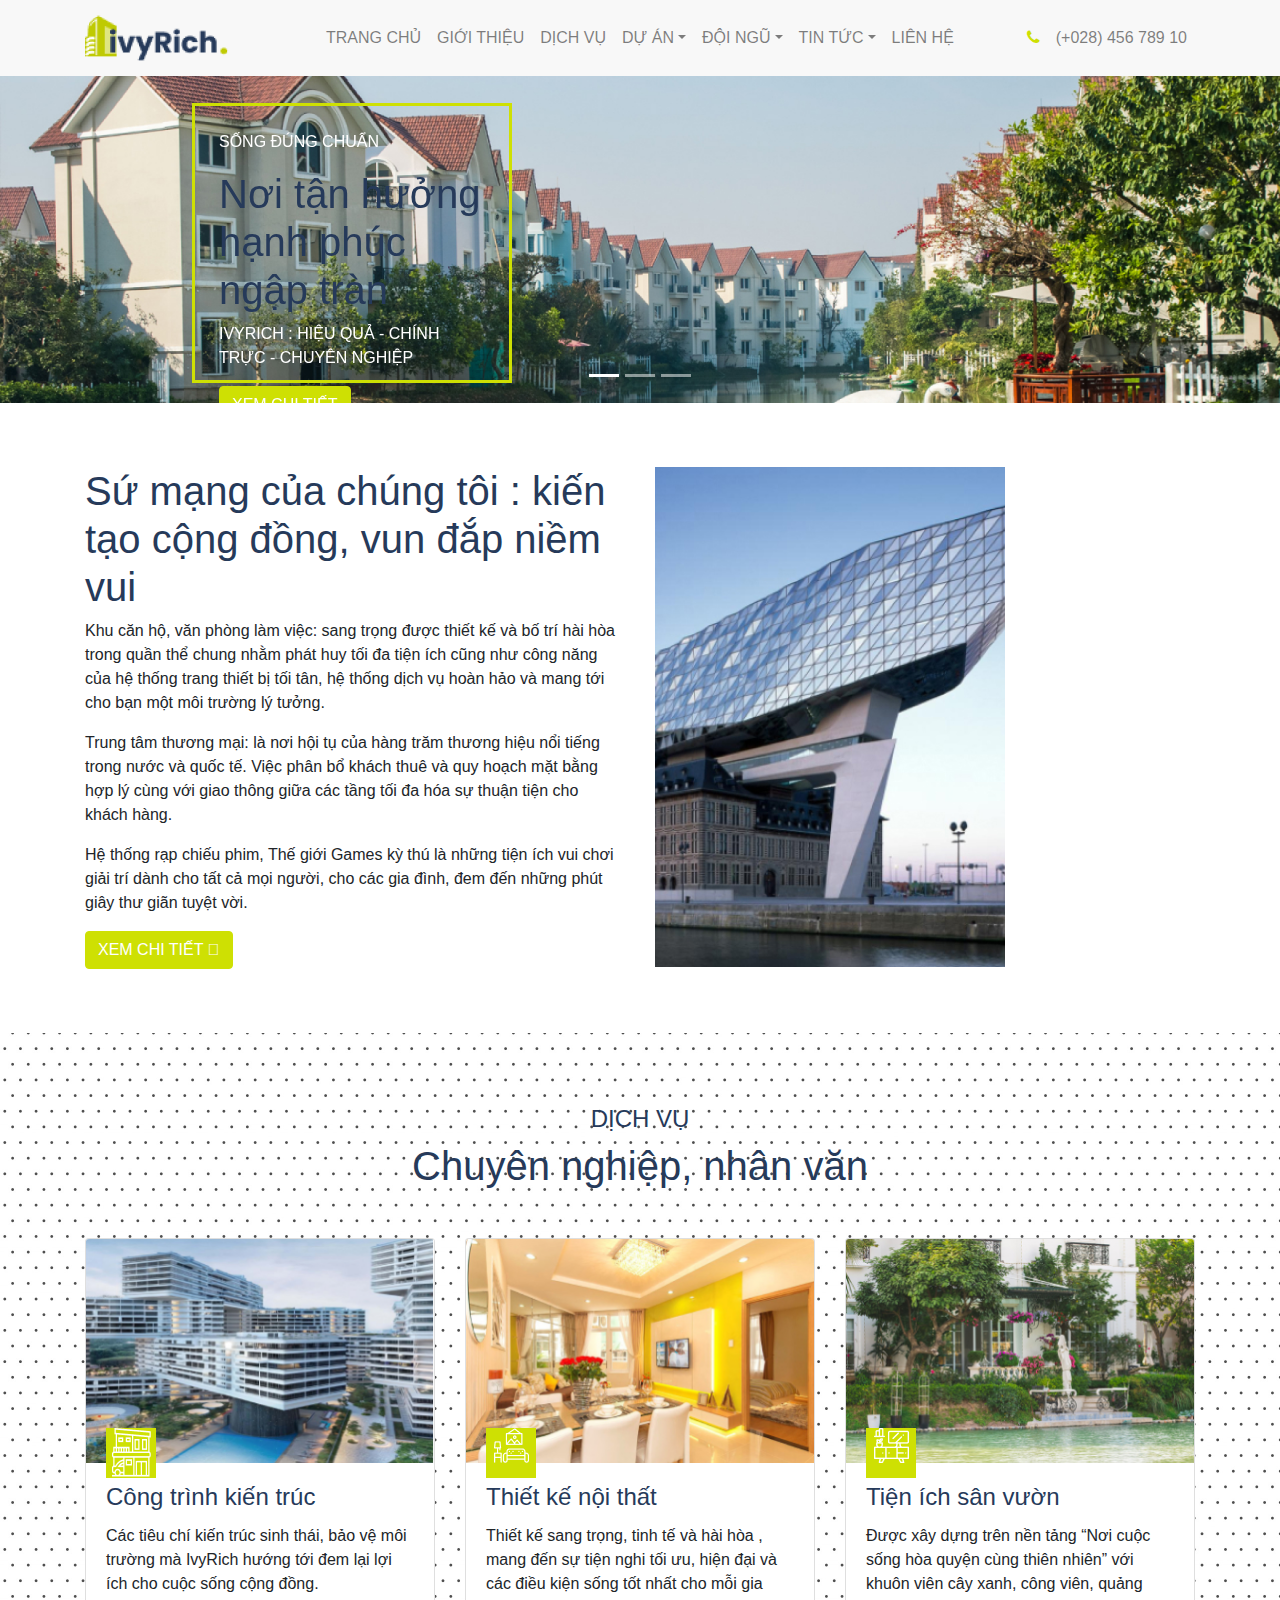
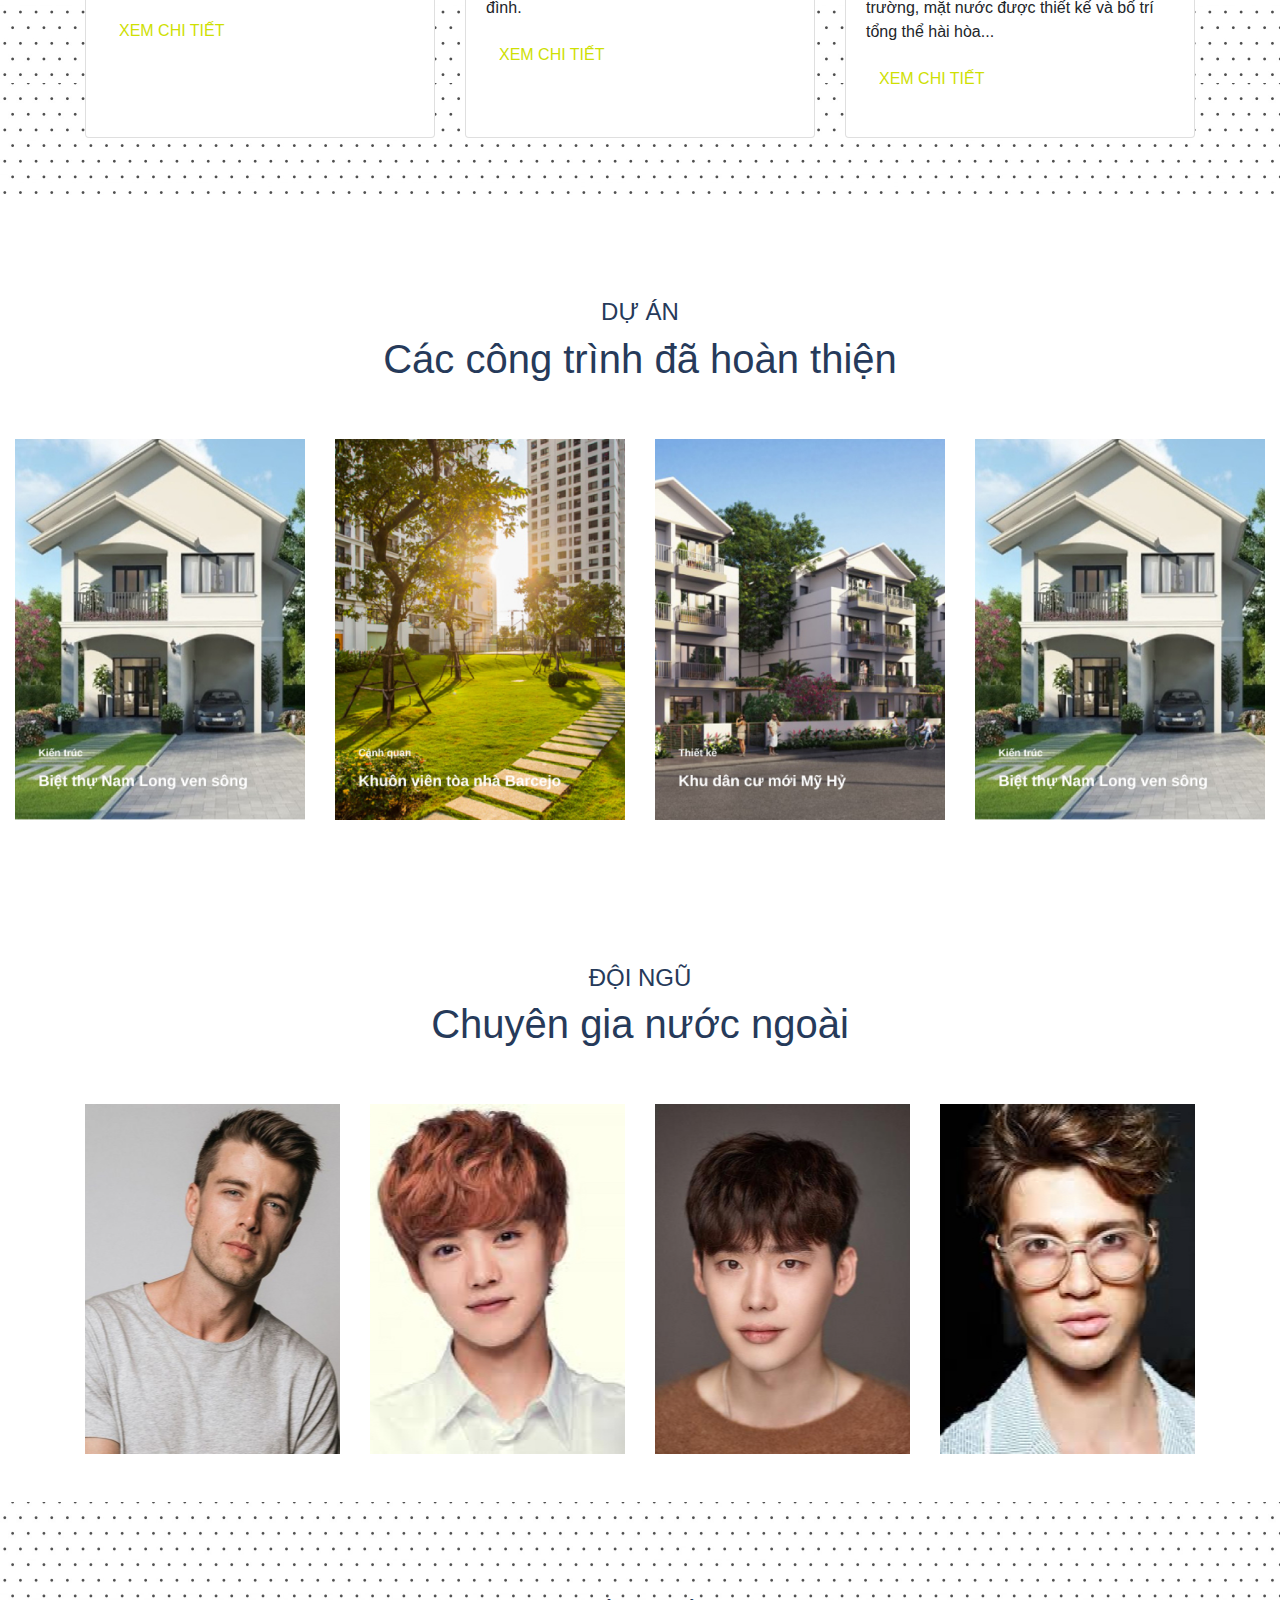
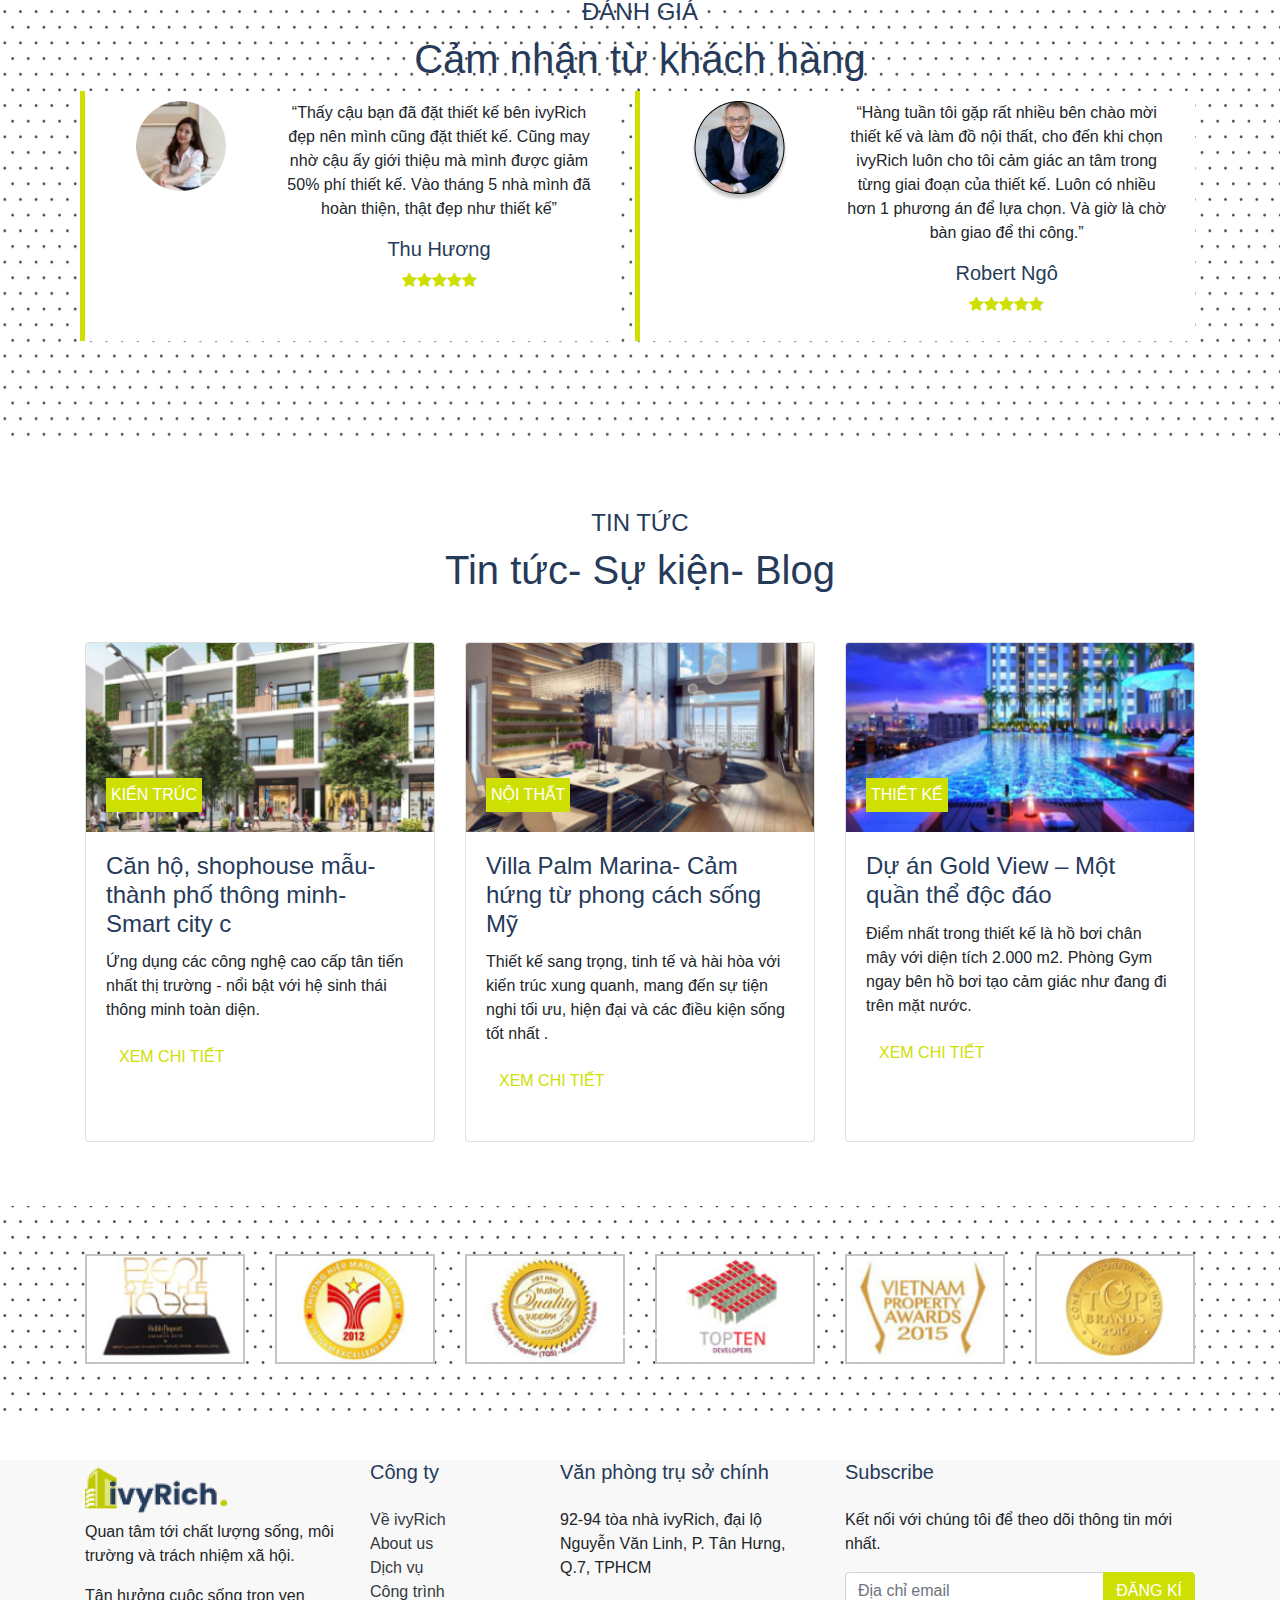
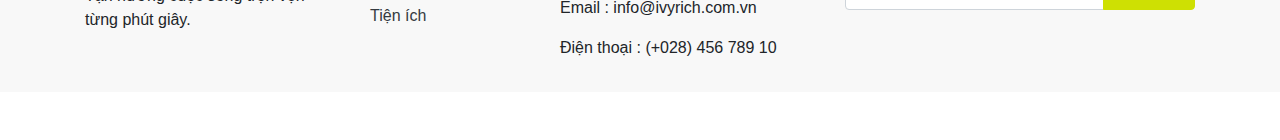
<file: index.html>
<!doctype html>
<html><!-- InstanceBegin template="/Templates/TemplateFW.dwt" codeOutsideHTMLIsLocked="false" -->
<head>
<meta charset="utf-8">
<meta http-equiv="X-UA-Compatible" content="IE=edge">
<meta name="viewport" content="width=device-width, initial-scale=1.0">
<!-- InstanceBeginEditable name="doctitle" -->
<title>Untitled Document</title>
<!-- InstanceEndEditable -->
<link href="css/bootstrap-4.4.1.css" rel="stylesheet" type="text/css">
<link rel="stylesheet" href="https://cdnjs.cloudflare.com/ajax/libs/font-awesome/4.7.0/css/font-awesome.min.css" type="text/css">
<link rel="stylesheet" href="css/main-style.css">
<!-- InstanceBeginEditable name="head" -->
<!-- InstanceEndEditable -->
</head>
<body style="padding-top: 70px">
<nav class="navbar navbar-expand-lg ft-color navbar-light fixed-top " >
  <div class="container"> <a class="navbar-brand" href="index.html"><img src="images/logo.png"></a>
    <button class="navbar-toggler" type="button" data-toggle="collapse" data-target="#navbar6"> </button>
    <div class="collapse navbar-collapse" id="navbar6"> <a class="navbar-brand text-primary d-none d-md-block" href="#"> </a>
      <ul class="navbar-nav mx-auto">
        <li class="nav-item"> <a class="nav-link" href="index.html">TRANG CHỦ</a> </li>
        <li class="nav-item"> <a class="nav-link" href="GIỚI%20THIỆU.html">GIỚI THIỆU</a> </li>
        <li class="nav-item"> <a class="nav-link" href="DỊCH%20VỤ.html">DỊCH VỤ</a> </li>
        <li class="nav-item dropdown"> <a class="nav-link dropdown-toggle" href="#" id="" data-toggle="dropdown">DỰ ÁN</a>
          <div class="dropdown-menu"> <a class="dropdown-item" href="Dự%20án%20đã%20thực%20hiện.html">Dự án đã thực hiện</a> <a class="dropdown-item" href="Chi%20tiết%20dự%20án.html">Chi tiết dự án</a> </div>
        </li>
        <li class="nav-item dropdown"> <a class="nav-link dropdown-toggle" href="#" id="" data-toggle="dropdown">ĐỘI NGŨ</a>
          <div class="dropdown-menu"> <a class="dropdown-item" href="chuyên%20gia.html">Chuyên gia</a> <a class="dropdown-item" href="đáng%20giá%20từ%20khách%20hàng.html">Đánh giá từ khách hàng</a> </div>
        </li>
        <li class="nav-item dropdown"> <a class="nav-link dropdown-toggle" href="#" id="" data-toggle="dropdown">TIN TỨC</a>
          <div class="dropdown-menu"> <a class="dropdown-item" href="#">Thông tin dự án</a> <a class="dropdown-item" href="#">Blog</a> </div>
        </li>
        <li class="nav-item"> <a class="nav-link" href="#">LIÊN HỆ</a> </li>
      </ul>
      <ul class="navbar-nav">
        <li class="nav-item"> <a class="nav-link " href="#"> <i class="fa fa-phone" style="color:#CEE003;" aria-hidden="true"></i> </a> </li>
        <li class="nav-item"> <a class="nav-link" href="#"> (+028) 456 789 10 </a> </li>
      </ul>
    </div>
  </div>
</nav>
<!-- InstanceBeginEditable name="main-content" -->
<main>
  <section >
    <div id="banner" class="carousel slide" data-ride="carousel" style="background-color: grey">
      <ol class="carousel-indicators">
        <li data-target="#banner" data-slide-to="0" class="active"></li>
        <li data-target="#banner" data-slide-to="1"></li>
        <li data-target="#banner" data-slide-to="2"></li>
      </ol>
      <div class="carousel-inner" role="listbox">
        <div class="carousel-item active"> <img class=" img-fluid" src="images/banner (1).png" alt="First slide">
          <div class="carousel-caption p-4">
            <p>SỐNG ĐÚNG CHUẨN</p>
            <h1 class="text-color">Nơi tận hưởng hạnh phúc ngập tràn</h1>
            <p>IVYRICH : HIỆU QUẢ - CHÍNH TRỰC - CHUYÊN NGHIỆP</p>
            <a href="#" class="btn btn-primary">XEM CHI TIẾT</a></div>
        </div>
        <div class="carousel-item"> <img class=" img-fluid" src="images/banner (2).png" alt="Second slide">
          <div class="carousel-caption p-4">
            <p>SỐNG ĐÚNG CHUẨN</p>
            <h1 class="text-color">Nơi tận hưởng hạnh phúc ngập tràn</h1>
            <p>IVYRICH : HIỆU QUẢ - CHÍNH TRỰC - CHUYÊN NGHIỆP</p>
            <a href="#" class="btn btn-primary">XEM CHI TIẾT</a></div>
        </div>
        <div class="carousel-item"> <img class=" img-fluid" src="images/banner (3).png" alt="Third slide">
          <div class="carousel-caption p-4">
            <p>SỐNG ĐÚNG CHUẨN</p>
            <h1 class="text-color">Nơi tận hưởng hạnh phúc ngập tràn</h1>
            <p>IVYRICH : HIỆU QUẢ - CHÍNH TRỰC - CHUYÊN NGHIỆP</p>
            <a href="#" class="btn btn-primary">XEM CHI TIẾT</a></div>
        </div>
      </div>
      <a class="carousel-control-prev" href="#banner" role="button" data-slide="prev"> <span class="sr-only">Previous</span></a> <a class="carousel-control-next" href="#banner" role="button" data-slide="next"> <span class="sr-only">Next</span></a></div>
  </section>
  <section class="py-5">
    <div class="container">
      <div class="row">
        <div class="col-md-6 py-3">
          <h1>Sứ mạng của chúng tôi : kiến tạo cộng đồng, vun đắp niềm vui</h1>
          <p> Khu căn hộ, văn phòng làm việc: sang trọng được thiết kế và bố trí hài hòa trong quần thể chung nhằm phát huy tối đa tiện ích cũng như công năng của hệ thống trang thiết bị tối tân, hệ thống dịch vụ hoàn hảo và mang tới cho bạn một môi trường lý tưởng. </p>
          <p>Trung tâm thương mại: là nơi hội tụ của hàng trăm thương hiệu nổi tiếng trong nước và quốc tế. Việc phân bổ khách thuê và quy hoạch mặt bằng hợp lý cùng với giao thông giữa các tầng tối đa hóa sự thuận tiện cho khách hàng. </p>
          <p>Hệ thống rạp chiếu phim, Thế giới Games kỳ thú là những tiện ích vui chơi giải trí dành cho tất cả mọi người, cho các gia đình, đem đến những phút giây thư giãn tuyệt vời. </p>
          <button type="button" class="btn btn-primary">XEM CHI TIẾT  </button>
        </div>
        <div class="col-md-6 py-3"><img src="images/su mang.png" class="img-fluid"></div>
      </div>
    </div>
  </section>
  <section class="py-5 bg-img">
    <div class="container">
      <div class="td col-md-12 text-center py-4">
        <h4>DỊCH VỤ</h4>
        <h1>Chuyên nghiệp, nhân văn</h1>
      </div>
      <div class="row">
        <div class="col-md-4 py-3">
          <div class="card" style="height:500px"> <img class="card-img-top img-fluid" src="images/dich vu (2).png" alt="Card image" >
            <div class="caption"><img src="images/Group.png" alt="" class="mx-auto d-block img-fluid"></div>
            <div class="card-body">
              <h4 class="card-title">Công trình kiến trúc </h4>
              <p class="card-text">Các tiêu chí kiến trúc sinh thái, bảo vệ môi trường mà IvyRich hướng tới đem lại lợi ích cho cuộc sống cộng đồng.</p>
              <a href="#" class="btn btn-link">XEM CHI TIẾT</a></div>
          </div>
        </div>
        <div class="col-md-4 py-3">
          <div class="card" style="height:500px"> <img class="card-img-top" src="images/dich vu (1).png" alt="Card image" style="width:100%">
            <div class="caption"><img src="images/001-livingroom 2.png" alt="" class="mx-auto d-block img-fluid"></div>
            <div class="card-body">
              <h4 class="card-title">Thiết kế nội thất </h4>
              <p class="card-text">Thiết kế sang trọng, tinh tế và hài hòa , mang đến sự tiện nghi tối ưu, hiện đại và các điều kiện sống tốt nhất cho mỗi gia đình.</p>
              <a href="#" class="btn btn-link">XEM CHI TIẾT</a></div>
          </div>
        </div>
        <div class="col-md-4 py-3">
          <div class="card" style="height:500px"> <img class="card-img-top" src="images/dich vu (3).png" alt="Card image" style="width:100%">
            <div class="caption"><img src="images/005-living-room 1.png" alt="" class="mx-auto d-block img-fluid"></div>
            <div class="card-body">
              <h4 class="card-title">Tiện ích sân vườn </h4>
              <p class="card-text">Được xây dựng trên nền tảng “Nơi cuộc sống hòa quyện cùng thiên nhiên” với khuôn viên cây xanh, công viên, quảng trường, mặt nước được thiết kế và bố trí tổng thể hài hòa...</p>
              <a href="#" class="btn btn-link">XEM CHI TIẾT</a></div>
          </div>
        </div>
      </div>
    </div>
  </section>
  <section class="py-5">
    <div class="container-fluid">
      <div class="td col-md-12 text-center py-5">
        <h4>DỰ ÁN</h4>
        <h1>Các công trình đã hoàn thiện</h1>
      </div>
      <div class="row">
        <div class="col-md-3"><img src="images/du an (2).png" alt="" class="img-fluid"></div>
        <div class="col-md-3"><img src="images/du an (1).png" alt="" class="img-fluid"></div>
        <div class="col-md-3"><img src="images/du an (3).png" alt="" class="img-fluid"></div>
        <div class="col-md-3"><img src="images/du an (2).png" alt="" class="img-fluid"></div>
      </div>
    </div>
  </section>
  <section class="py-5">
    <div class="container">
      <div class="td col-md-12 text-center py-5">
        <h4>ĐỘI NGŨ</h4>
        <h1>Chuyên gia nước ngoài</h1>
      </div>
      <div class="row">
        <div class="col-lg-3 col-md-1"><img src="images/ky su (4).png" alt="" class="img-fluid"></div>
        <div class="col-lg-3 col-md-6"><img src="images/ky su (1).png" alt="" class="img-fluid"></div>
        <div class="col-lg-3 col-md-6"><img src="images/ky su (2).png" alt="" class="img-fluid"></div>
        <div class="col-lg-3 col-md-6"><img src="images/ky su (3).png" alt="" class="img-fluid"></div>
      </div>
    </div>
  </section>
  <section class="py-5 bg-img" >
    <div class="container">
      <div class="td col-md-12 text-center py-5">
        <h4>ĐÁNH GIÁ</h4>
        <h1>Cảm nhận từ khách hàng</h1>
        <div class="row">
          <div class="col-lg-6 col-md-12 ">
            <div class="row mr-1 bg-white thanh-v" style="height:250px;">
              <div class="col-4"><img src="images/Ellipse 2 (1).png" alt="" class="img-fluid mx-auto d-block"></div>
              <div class="col-8">
                <p>“Thấy cậu bạn đã đặt thiết kế bên ivyRich đẹp nên mình cũng đặt thiết kế. Cũng may nhờ cậu ấy giới thiệu mà mình được giảm 50% phí thiết kế. Vào tháng 5 nhà mình đã hoàn thiện, thật đẹp như thiết kế” </p>
                <div class="h5">Thu Hương</div>
                <i class="fa fa-star" style="color:#CEE003;" aria-hidden="true"></i><i class="fa fa-star" style="color:#CEE003;" aria-hidden="true"></i><i class="fa fa-star" style="color:#CEE003;" aria-hidden="true"></i><i class="fa fa-star" style="color:#CEE003;" aria-hidden="true"></i><i class="fa fa-star" style="color:#CEE003;" aria-hidden="true"></i></div>
            </div>
            <div class=""></div>
          </div>
          <div class="col-lg-6 col-md-12" >
            <div class="row bg-white thanh-v" style="height:250px">
              <div class="col-4"><img src="images/Ellipse 2.png" alt="" class="img-fluid mx-auto d-block"></div>
              <div class="col-8">
                <p>“Hàng tuần tôi gặp rất nhiều bên chào mời thiết kế và làm đồ nội thất, cho đến khi chọn ivyRich luôn cho tôi cảm giác an tâm trong từng giai đoạn của thiết kế. Luôn có nhiều hơn 1 phương án để lựa chọn. Và giờ là chờ bàn giao để thi công.” </p>
                <div class="h5">Robert Ngô</div>
                <i class="fa fa-star" style="color:#CEE003;" aria-hidden="true"></i><i class="fa fa-star" style="color:#CEE003;" aria-hidden="true"></i><i class="fa fa-star" style="color:#CEE003;" aria-hidden="true"></i><i class="fa fa-star" style="color:#CEE003;" aria-hidden="true"></i><i class="fa fa-star" style="color:#CEE003;" aria-hidden="true"></i></div>
            </div>
          </div>
        </div>
      </div>
    </div>
  </section >
  <section class="py-5">
    <div class="container">
      <div class="td col-md-12 text-center py-4">
        <h4>TIN TỨC</h4>
        <h1>Tin tức- Sự kiện- Blog</h1>
      </div>
      <div class="row">
        <div class="col-md-4 py-3">
          <div class="card" style="height:500px"> <img class="card-img-top img-fluid" src="images/tin tuc (1).png" alt="Card image" >
            <div class="caption-2">KIẾN TRÚC</div>
            <div class="card-body">
              <h4 class="card-title">Căn hộ, shophouse mẫu- thành phố thông minh- Smart city
                c </h4>
              <p class="card-text">Ứng dụng các công nghệ cao cấp tân tiến nhất thị trường - nổi bật với hệ sinh thái thông minh toàn diện.</p>
              <a href="#" class="btn btn-link">XEM CHI TIẾT</a></div>
          </div>
        </div>
        <div class="col-md-4 py-3">
          <div class="card" style="height:500px"> <img class="card-img-top img-fluid" src="images/tin tuc (2).png" alt="Card image" style="width:100%">
            <div class="caption-2">NỘI THẤT</div>
            <div class="card-body">
              <h4 class="card-title">Villa Palm Marina- Cảm hứng từ phong cách sống Mỹ </h4>
              <p class="card-text">Thiết kế sang trọng, tinh tế và hài hòa với kiến trúc xung quanh, mang đến sự tiện nghi tối ưu, hiện đại và các điều kiện sống tốt nhất .</p>
              <a href="#" class="btn btn-link">XEM CHI TIẾT</a></div>
          </div>
        </div>
        <div class="col-md-4 py-3">
          <div class="card" style="height:500px"> <img class="card-img-top img-fluid" src="images/tin tuc (3).png" alt="Card image" style="width:100%">
            <div class="caption-2">THIẾT KẾ</div>
            <div class="card-body">
              <h4 class="card-title">Dự án Gold View – Một quần thể độc đáo </h4>
              <p class="card-text">Điểm nhất trong thiết kế là hồ bơi chân mây với diện tích 2.000 m2. Phòng Gym ngay bên hồ bơi tạo cảm giác như đang đi trên mặt nước.</p>
              <a href="#" class="btn btn-link">XEM CHI TIẾT</a></div>
          </div>
        </div>
      </div>
    </div>
  </section>
  <section class="py-5 bg-img">
    <div id="logo" class="carousel slide" data-ride="carousel">
      <ul class="carousel-indicators">
        <li data-target="#logo" data-slide-to="0" class="active"></li>
        <li data-target="#logo" data-slide-to="1"></li>
      </ul>
      <div class="carousel-inner">
        <div class="carousel-item active">
          <div class="container">
            <div class="row">
              <div class="col-lg-2 col-md-6"> <img src="images/Rectangle 30-6.png" alt="" class="img-fluid"></div>
              <div class="col-lg-2 col-md-6"> <img src="images/Rectangle 30-3.png" alt="" class="img-fluid"></div>
              <div class="col-lg-2 col-md-6"> <img src="images/Rectangle 30-4.png" alt="" class="img-fluid"></div>
              <div class="col-lg-2 col-md-6"> <img src="images/Rectangle 30-5.png" alt="" class="img-fluid"></div>
              <div class="col-lg-2 col-md-6"> <img src="images/Rectangle 30-10.png" alt="" class="img-fluid"></div>
              <div class="col-lg-2 col-md-6"> <img src="images/Rectangle 30-11.png" alt="" class="img-fluid"></div>
            </div>
          </div>
        </div>
        <div class="carousel-item">
          <div class="container">
            <div class="row">
              <div class="col-lg-2 col-md-6"> <img src="images/Rectangle 30-6.png" alt="" class="img-fluid"></div>
              <div class="col-lg-2 col-md-6"> <img src="images/Rectangle 30-3.png" alt="" class="img-fluid"></div>
              <div class="col-lg-2 col-md-6"> <img src="images/Rectangle 30-4.png" alt="" class="img-fluid"></div>
              <div class="col-lg-2 col-md-6"> <img src="images/Rectangle 30-5.png" alt="" class="img-fluid"></div>
              <div class="col-lg-2 col-md-6"> <img src="images/Rectangle 30-10.png" alt="" class="img-fluid"></div>
              <div class="col-lg-2 col-md-6"> <img src="images/Rectangle 30-11.png" alt="" class="img-fluid"></div>
            </div>
          </div>
        </div>
      </div>
      <a class="carousel-control-prev" href="#logo" data-slide="prev"> </a> <a class="carousel-control-next" href="#logo" data-slide="next"> </a></div>
  </section>
</main>
<!-- InstanceEndEditable -->
<footer class="pt-5 py-5">
  <div class="ft-color">
    <div class="container">
      <div class="row">
        <div class="col-lg-3 col-md-6"> <a class="navbar-brand" href="index.html"><img src="images/logo.png"></a>
          <p> Quan tâm tới chất lượng sống, môi trường và trách nhiệm xã hội.</p>
          <p> Tận hưởng cuộc sống trọn vẹn từng phút giây.</p>
        </div>
        <div class="col-lg-2 col-md-6">
          <h5 class="mb-4">Công ty</h5>
          <ul class="list-unstyled">
            <a href="index.html" class="text-dark">Về ivyRich</a> <br>
            <a href="GIỚI%20THIỆU.html" class="text-dark">About us</a> <br>
            <a href="DỊCH%20VỤ.html" class="text-dark">Dịch vụ</a> <br>
            <a href="#" class="text-dark">Công trình</a> <br>
            <a href="#" class="text-dark">Tiện ích</a>
          </ul>
        </div>
        <div class="col-lg-3 col-md-6">
          <h5 class="mb-4">Văn phòng trụ sở chính</h5>
          <p>92-94 tòa nhà ivyRich, đại lộ Nguyễn Văn Linh, P. Tân Hưng, Q.7, TPHCM</p>
          <p>Email : info@ivyrich.com.vn</p>
          <p>Điện thoại : (+028) 456 789 10</p>
        </div>
        <div class="col-lg-4 col-md-6">
          <h5 class="mb-4">Subscribe</h5>
          <p>Kết nối với chúng tôi để theo dõi thông tin mới nhất.</p>
          <form>
            <div class="input-group">
              <input type="text" class="form-control" id="mail" placeholder="Địa chỉ email" name="email">
              <div class="input-group-append">
                <button type="submit" class="btn btn-primary">ĐĂNG KÍ</button>
              </div>
            </div>
          </form>
        </div>
      </div>
      <div class="row">
        <div class="col-12 mt-3"> </div>
      </div>
    </div>
  </div>
</footer>
<script src="js/jquery-3.4.1.min.js"></script>
<script src="js/popper.min.js"></script>
<script src="js/bootstrap-4.4.1.js"></script>
</body>
<!-- InstanceEnd --></html>
</file>
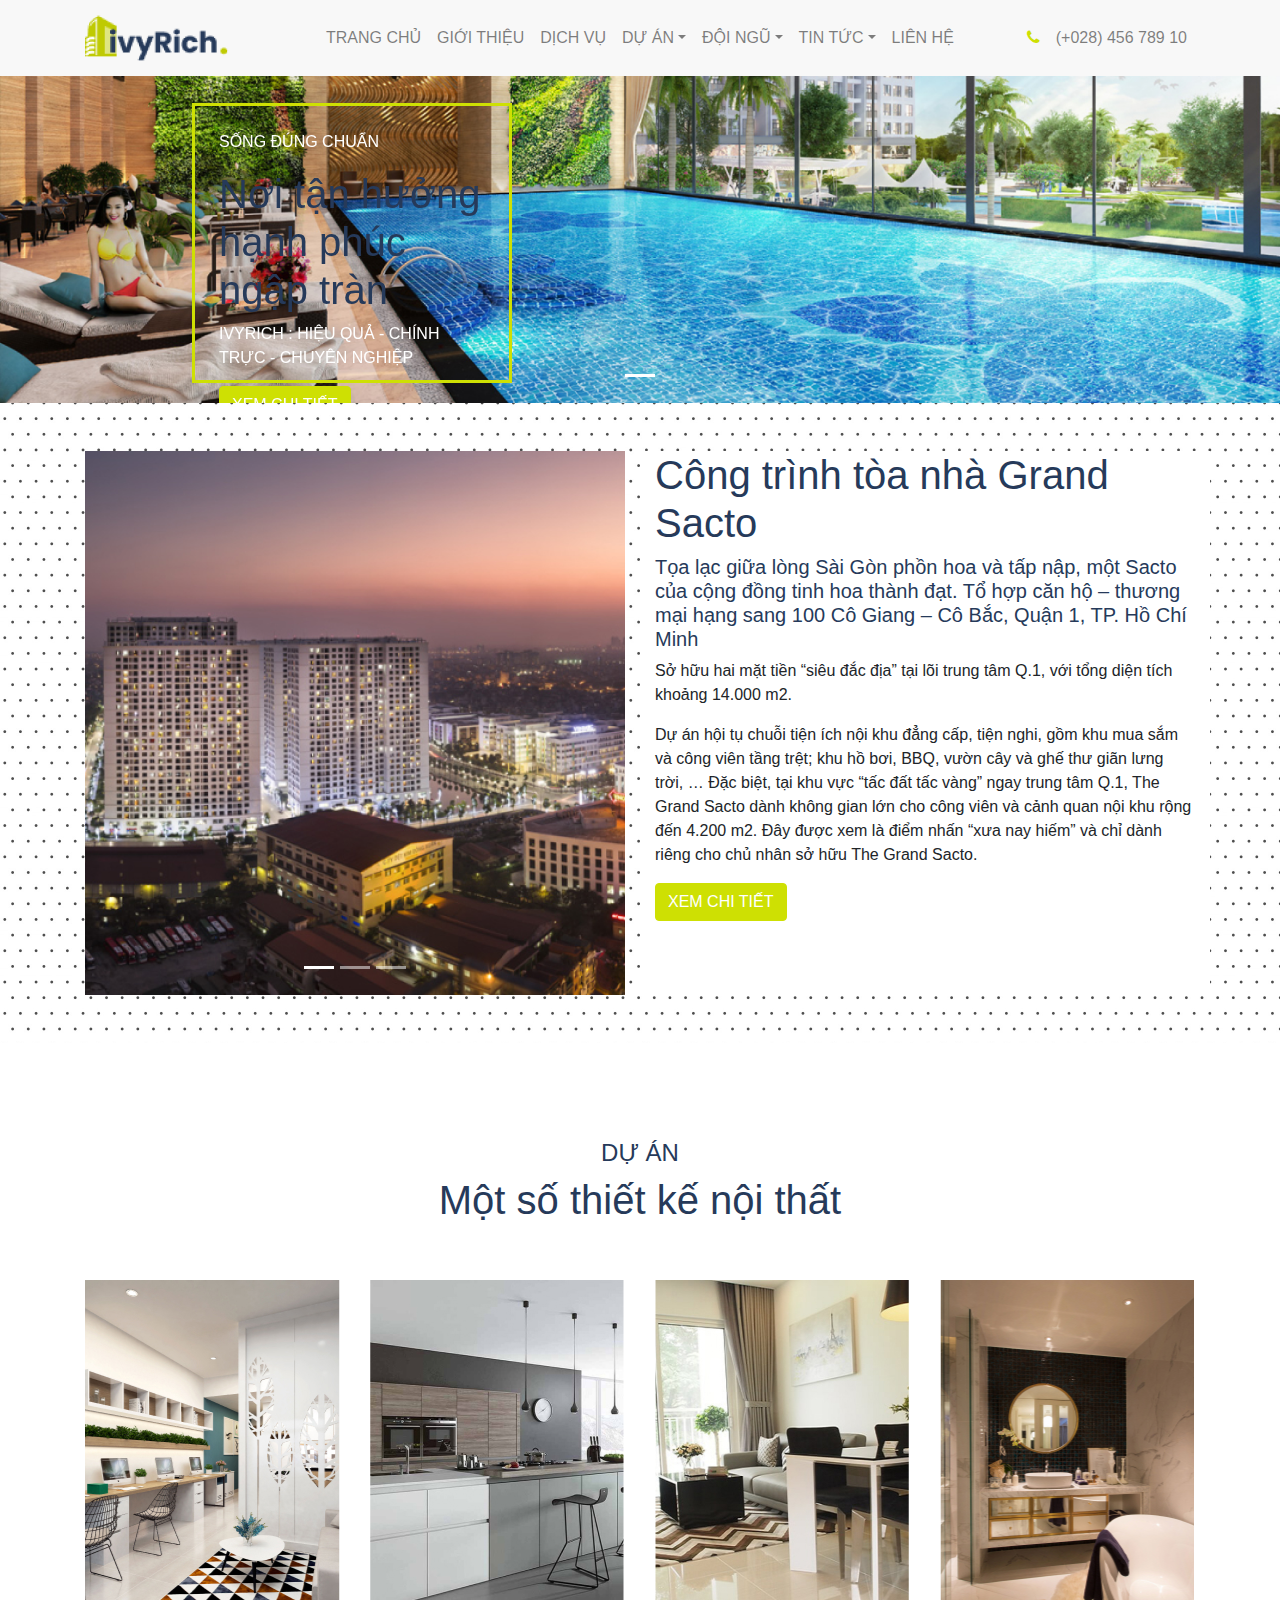
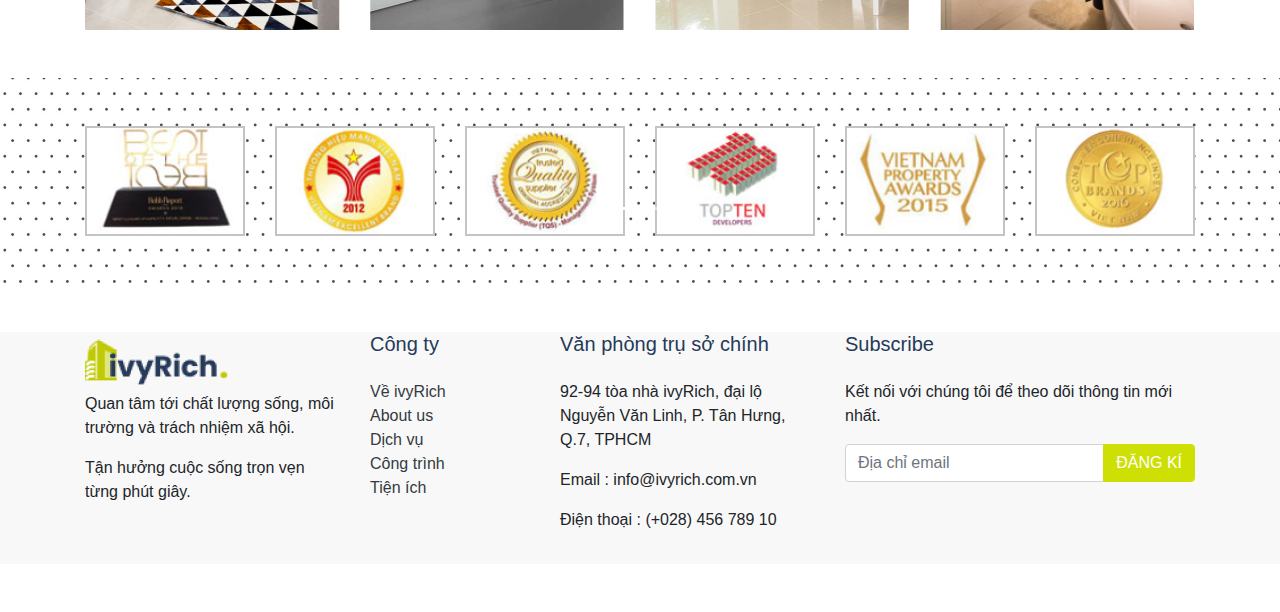
<file: Chi tiết dự án.html>
<!doctype html>
<html><!-- InstanceBegin template="/Templates/TemplateFW.dwt" codeOutsideHTMLIsLocked="false" -->
<head>
<meta charset="utf-8">
<meta http-equiv="X-UA-Compatible" content="IE=edge">
<meta name="viewport" content="width=device-width, initial-scale=1.0">
<!-- InstanceBeginEditable name="doctitle" -->
<title>Untitled Document</title>
<!-- InstanceEndEditable -->
<link href="css/bootstrap-4.4.1.css" rel="stylesheet" type="text/css">
<link rel="stylesheet" href="https://cdnjs.cloudflare.com/ajax/libs/font-awesome/4.7.0/css/font-awesome.min.css" type="text/css">
<link rel="stylesheet" href="css/main-style.css">
<!-- InstanceBeginEditable name="head" -->
<!-- InstanceEndEditable -->
</head>
<body style="padding-top: 70px">
<nav class="navbar navbar-expand-lg ft-color navbar-light fixed-top " >
  <div class="container"> <a class="navbar-brand" href="index.html"><img src="images/logo.png"></a>
    <button class="navbar-toggler" type="button" data-toggle="collapse" data-target="#navbar6"> </button>
    <div class="collapse navbar-collapse" id="navbar6"> <a class="navbar-brand text-primary d-none d-md-block" href="#"> </a>
      <ul class="navbar-nav mx-auto">
        <li class="nav-item"> <a class="nav-link" href="index.html">TRANG CHỦ</a> </li>
        <li class="nav-item"> <a class="nav-link" href="GIỚI%20THIỆU.html">GIỚI THIỆU</a> </li>
        <li class="nav-item"> <a class="nav-link" href="DỊCH%20VỤ.html">DỊCH VỤ</a> </li>
        <li class="nav-item dropdown"> <a class="nav-link dropdown-toggle" href="#" id="" data-toggle="dropdown">DỰ ÁN</a>
          <div class="dropdown-menu"> <a class="dropdown-item" href="Dự%20án%20đã%20thực%20hiện.html">Dự án đã thực hiện</a> <a class="dropdown-item" href="Chi%20tiết%20dự%20án.html">Chi tiết dự án</a> </div>
        </li>
        <li class="nav-item dropdown"> <a class="nav-link dropdown-toggle" href="#" id="" data-toggle="dropdown">ĐỘI NGŨ</a>
          <div class="dropdown-menu"> <a class="dropdown-item" href="chuyên%20gia.html">Chuyên gia</a> <a class="dropdown-item" href="đáng%20giá%20từ%20khách%20hàng.html">Đánh giá từ khách hàng</a> </div>
        </li>
        <li class="nav-item dropdown"> <a class="nav-link dropdown-toggle" href="#" id="" data-toggle="dropdown">TIN TỨC</a>
          <div class="dropdown-menu"> <a class="dropdown-item" href="#">Thông tin dự án</a> <a class="dropdown-item" href="#">Blog</a> </div>
        </li>
        <li class="nav-item"> <a class="nav-link" href="#">LIÊN HỆ</a> </li>
      </ul>
      <ul class="navbar-nav">
        <li class="nav-item"> <a class="nav-link " href="#"> <i class="fa fa-phone" style="color:#CEE003;" aria-hidden="true"></i> </a> </li>
        <li class="nav-item"> <a class="nav-link" href="#"> (+028) 456 789 10 </a> </li>
      </ul>
    </div>
  </div>
</nav>
<!-- InstanceBeginEditable name="main-content" -->
<main>
  <section >
    <div id="banner" class="carousel slide" data-ride="carousel" style="background-color: grey">
      <ol class="carousel-indicators">
        <li data-target="#banner" data-slide-to="0" class="active"></li>
        
      </ol>
      <div class="carousel-inner" role="listbox">
        <div class="carousel-item active"> <img class=" img-fluid" src="images/banner (4).png" alt="First slide">
          <div class="carousel-caption p-4">
            <p>SỐNG ĐÚNG CHUẨN</p>
            <h1 class="text-color">Nơi tận hưởng hạnh phúc ngập tràn</h1>
            <p>IVYRICH : HIỆU QUẢ - CHÍNH TRỰC - CHUYÊN NGHIỆP</p>
            <a href="#" class="btn btn-primary">XEM CHI TIẾT</a></div>
        </div>
		  </div>
		</div>
        
     
  </section>
	
	
	
	
	
  <section class="py-5 bg-img">
    <div class="container">
      <div class="row">
		  <div class="col-md-6">
		  <div id="duan" class="carousel slide" data-ride="carousel">

  <ul class="carousel-indicators">
    <li data-target="#duan" data-slide-to="0" class="active"></li>
    <li data-target="#duan" data-slide-to="1"></li>
    <li data-target="#duan" data-slide-to="2"></li>
  </ul>
  
 
  <div class="carousel-inner">
    <div class="carousel-item active">
      <img src="images/Rectangle 48 (2).png" alt="" class="img-fluid">
    </div>
    <div class="carousel-item">
      <img src="images/Rectangle 48 (1).png" alt="" class="img-fluid">
    </div>
    <div class="carousel-item">
      <img src="images/Rectangle 48.png" alt="" class="img-fluid">
    </div>
  </div>
</div>
        
	</div>	  
		  
		  
		  
		  <div class="col-md-6 bg-white">
          <h1>Công trình tòa nhà Grand Sacto</h1>
          <h5> Tọa lạc giữa lòng Sài Gòn phồn hoa và tấp nập, một Sacto của cộng đồng tinh hoa thành đạt.
Tổ hợp căn hộ – thương mại hạng sang
100 Cô Giang – Cô Bắc, Quận 1, TP. Hồ Chí Minh
 </h5>
          <p>Sở hữu hai mặt tiền “siêu đắc địa” tại lõi trung tâm Q.1, với tổng diện tích khoảng 14.000 m2.
</p>
          <p>
Dự án hội tụ chuỗi tiện ích nội khu đẳng cấp, tiện nghi, gồm khu mua sắm và công viên tầng trệt; khu hồ bơi, BBQ, vườn cây và ghế thư giãn lưng trời, … Đặc biệt, tại khu vực “tấc đất tấc vàng” ngay trung tâm Q.1, The Grand Sacto dành không gian lớn cho công viên và cảnh quan nội khu rộng đến 4.200 m2. Đây được xem là điểm nhấn “xưa nay hiếm” và chỉ dành riêng cho chủ nhân sở hữu The Grand Sacto. </p>
          <button type="button" class="btn btn-primary">XEM CHI TIẾT </button>
        </div>
        
      </div>
    </div>
  </section>
  
  <section class="py-5">
    <div class="container">
      <div class="td col-md-12 text-center py-5">
        <h4>DỰ ÁN</h4>
        <h1>Một số thiết kế nội thất</h1>
      </div>
      <div class="row">
        <div class="col-md-3"><img src="images/noi that (1).png" alt="" class="img-fluid"></div>
        <div class="col-md-3"><img src="images/noi that (2).png" alt="" class="img-fluid"></div>
        <div class="col-md-3"><img src="images/noi that (3).png" alt="" class="img-fluid"></div>
        <div class="col-md-3"><img src="images/noi that (4).png" alt="" class="img-fluid"></div>
      </div>
    </div>
  </section>
  
  
 
  <section class="py-5 bg-img">
    <div id="logo" class="carousel slide" data-ride="carousel">
      <ul class="carousel-indicators">
        <li data-target="#logo" data-slide-to="0" class="active"></li>
        <li data-target="#logo" data-slide-to="1"></li>
      </ul>
      <div class="carousel-inner">
        <div class="carousel-item active">
          <div class="container">
            <div class="row">
              <div class="col-lg-2 col-md-6"> <img src="images/Rectangle 30-6.png" alt="" class="img-fluid"></div>
              <div class="col-lg-2 col-md-6"> <img src="images/Rectangle 30-3.png" alt="" class="img-fluid"></div>
              <div class="col-lg-2 col-md-6"> <img src="images/Rectangle 30-4.png" alt="" class="img-fluid"></div>
              <div class="col-lg-2 col-md-6"> <img src="images/Rectangle 30-5.png" alt="" class="img-fluid"></div>
              <div class="col-lg-2 col-md-6"> <img src="images/Rectangle 30-10.png" alt="" class="img-fluid"></div>
              <div class="col-lg-2 col-md-6"> <img src="images/Rectangle 30-11.png" alt="" class="img-fluid"></div>
            </div>
          </div>
        </div>
        <div class="carousel-item">
          <div class="container">
            <div class="row">
              <div class="col-lg-2 col-md-6"> <img src="images/Rectangle 30-6.png" alt="" class="img-fluid"></div>
              <div class="col-lg-2 col-md-6"> <img src="images/Rectangle 30-3.png" alt="" class="img-fluid"></div>
              <div class="col-lg-2 col-md-6"> <img src="images/Rectangle 30-4.png" alt="" class="img-fluid"></div>
              <div class="col-lg-2 col-md-6"> <img src="images/Rectangle 30-5.png" alt="" class="img-fluid"></div>
              <div class="col-lg-2 col-md-6"> <img src="images/Rectangle 30-10.png" alt="" class="img-fluid"></div>
              <div class="col-lg-2 col-md-6"> <img src="images/Rectangle 30-11.png" alt="" class="img-fluid"></div>
            </div>
          </div>
        </div>
      </div>
      <a class="carousel-control-prev" href="#logo" data-slide="prev"> </a> <a class="carousel-control-next" href="#logo" data-slide="next"> </a></div>
  </section>
</main>
<!-- InstanceEndEditable -->
<footer class="pt-5 py-5">
  <div class="ft-color">
    <div class="container">
      <div class="row">
        <div class="col-lg-3 col-md-6"> <a class="navbar-brand" href="index.html"><img src="images/logo.png"></a>
          <p> Quan tâm tới chất lượng sống, môi trường và trách nhiệm xã hội.</p>
          <p> Tận hưởng cuộc sống trọn vẹn từng phút giây.</p>
        </div>
        <div class="col-lg-2 col-md-6">
          <h5 class="mb-4">Công ty</h5>
          <ul class="list-unstyled">
            <a href="index.html" class="text-dark">Về ivyRich</a> <br>
            <a href="GIỚI%20THIỆU.html" class="text-dark">About us</a> <br>
            <a href="DỊCH%20VỤ.html" class="text-dark">Dịch vụ</a> <br>
            <a href="#" class="text-dark">Công trình</a> <br>
            <a href="#" class="text-dark">Tiện ích</a>
          </ul>
        </div>
        <div class="col-lg-3 col-md-6">
          <h5 class="mb-4">Văn phòng trụ sở chính</h5>
          <p>92-94 tòa nhà ivyRich, đại lộ Nguyễn Văn Linh, P. Tân Hưng, Q.7, TPHCM</p>
          <p>Email : info@ivyrich.com.vn</p>
          <p>Điện thoại : (+028) 456 789 10</p>
        </div>
        <div class="col-lg-4 col-md-6">
          <h5 class="mb-4">Subscribe</h5>
          <p>Kết nối với chúng tôi để theo dõi thông tin mới nhất.</p>
          <form>
            <div class="input-group">
              <input type="text" class="form-control" id="mail" placeholder="Địa chỉ email" name="email">
              <div class="input-group-append">
                <button type="submit" class="btn btn-primary">ĐĂNG KÍ</button>
              </div>
            </div>
          </form>
        </div>
      </div>
      <div class="row">
        <div class="col-12 mt-3"> </div>
      </div>
    </div>
  </div>
</footer>
<script src="js/jquery-3.4.1.min.js"></script>
<script src="js/popper.min.js"></script>
<script src="js/bootstrap-4.4.1.js"></script>
</body>
<!-- InstanceEnd --></html>
</file>
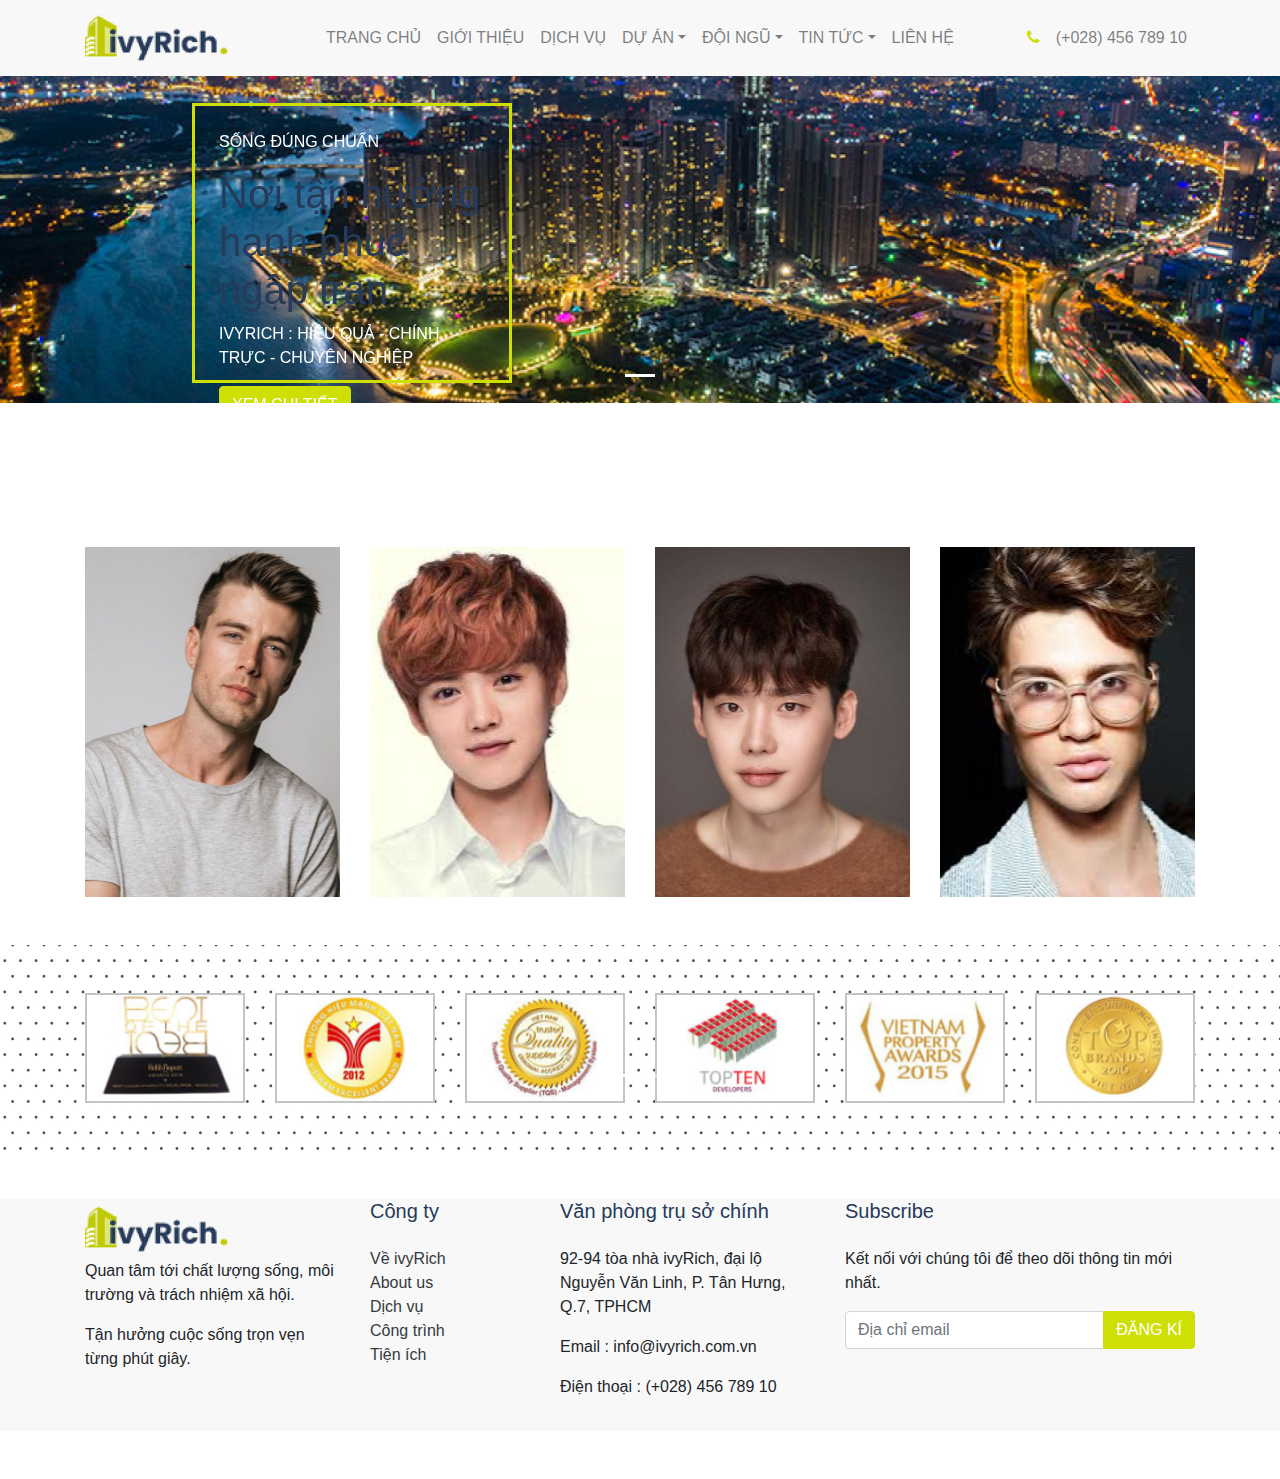
<file: chuyên gia.html>
<!doctype html>
<html><!-- InstanceBegin template="/Templates/TemplateFW.dwt" codeOutsideHTMLIsLocked="false" -->
<head>
<meta charset="utf-8">
<meta http-equiv="X-UA-Compatible" content="IE=edge">
<meta name="viewport" content="width=device-width, initial-scale=1.0">
<!-- InstanceBeginEditable name="doctitle" -->
<title>Untitled Document</title>
<!-- InstanceEndEditable -->
<link href="css/bootstrap-4.4.1.css" rel="stylesheet" type="text/css">
<link rel="stylesheet" href="https://cdnjs.cloudflare.com/ajax/libs/font-awesome/4.7.0/css/font-awesome.min.css" type="text/css">
<link rel="stylesheet" href="css/main-style.css">
<!-- InstanceBeginEditable name="head" -->
<!-- InstanceEndEditable -->
</head>
<body style="padding-top: 70px">
<nav class="navbar navbar-expand-lg ft-color navbar-light fixed-top " >
  <div class="container"> <a class="navbar-brand" href="index.html"><img src="images/logo.png"></a>
    <button class="navbar-toggler" type="button" data-toggle="collapse" data-target="#navbar6"> </button>
    <div class="collapse navbar-collapse" id="navbar6"> <a class="navbar-brand text-primary d-none d-md-block" href="#"> </a>
      <ul class="navbar-nav mx-auto">
        <li class="nav-item"> <a class="nav-link" href="index.html">TRANG CHỦ</a> </li>
        <li class="nav-item"> <a class="nav-link" href="GIỚI%20THIỆU.html">GIỚI THIỆU</a> </li>
        <li class="nav-item"> <a class="nav-link" href="DỊCH%20VỤ.html">DỊCH VỤ</a> </li>
        <li class="nav-item dropdown"> <a class="nav-link dropdown-toggle" href="#" id="" data-toggle="dropdown">DỰ ÁN</a>
          <div class="dropdown-menu"> <a class="dropdown-item" href="Dự%20án%20đã%20thực%20hiện.html">Dự án đã thực hiện</a> <a class="dropdown-item" href="Chi%20tiết%20dự%20án.html">Chi tiết dự án</a> </div>
        </li>
        <li class="nav-item dropdown"> <a class="nav-link dropdown-toggle" href="#" id="" data-toggle="dropdown">ĐỘI NGŨ</a>
          <div class="dropdown-menu"> <a class="dropdown-item" href="chuyên%20gia.html">Chuyên gia</a> <a class="dropdown-item" href="đáng%20giá%20từ%20khách%20hàng.html">Đánh giá từ khách hàng</a> </div>
        </li>
        <li class="nav-item dropdown"> <a class="nav-link dropdown-toggle" href="#" id="" data-toggle="dropdown">TIN TỨC</a>
          <div class="dropdown-menu"> <a class="dropdown-item" href="#">Thông tin dự án</a> <a class="dropdown-item" href="#">Blog</a> </div>
        </li>
        <li class="nav-item"> <a class="nav-link" href="#">LIÊN HỆ</a> </li>
      </ul>
      <ul class="navbar-nav">
        <li class="nav-item"> <a class="nav-link " href="#"> <i class="fa fa-phone" style="color:#CEE003;" aria-hidden="true"></i> </a> </li>
        <li class="nav-item"> <a class="nav-link" href="#"> (+028) 456 789 10 </a> </li>
      </ul>
    </div>
  </div>
</nav>
<!-- InstanceBeginEditable name="main-content" -->
<main>
   <section >
    <div id="banner" class="carousel slide" data-ride="carousel" style="background-color: grey">
      <ol class="carousel-indicators">
        <li data-target="#banner" data-slide-to="0" class="active"></li>
        
      </ol>
      <div class="carousel-inner" role="listbox">
        <div class="carousel-item active"> <img class=" img-fluid" src="images/banner (5).png" alt="First slide">
          <div class="carousel-caption p-4">
            <p>SỐNG ĐÚNG CHUẨN</p>
            <h1 class="text-color">Nơi tận hưởng hạnh phúc ngập tràn</h1>
            <p>IVYRICH : HIỆU QUẢ - CHÍNH TRỰC - CHUYÊN NGHIỆP</p>
            <a href="#" class="btn btn-primary">XEM CHI TIẾT</a></div>
        </div>
		  </div>
		</div>
        
     
  </section>
 
  <section class="py-5">
    <div class="container">
      <div class="td col-md-12 text-center py-5">
      </div>
      <div class="row">
        <div class="col-lg-3 col-md-1"><img src="images/ky su (4).png" alt="" class="img-fluid"></div>
        <div class="col-lg-3 col-md-6"><img src="images/ky su (1).png" alt="" class="img-fluid"></div>
        <div class="col-lg-3 col-md-6"><img src="images/ky su (2).png" alt="" class="img-fluid"></div>
        <div class="col-lg-3 col-md-6"><img src="images/ky su (3).png" alt="" class="img-fluid"></div>
      </div>
    </div>
  </section>
  <section class="py-5 bg-img">
    <div id="logo" class="carousel slide" data-ride="carousel">
      <ul class="carousel-indicators">
        <li data-target="#logo" data-slide-to="0" class="active"></li>
        <li data-target="#logo" data-slide-to="1"></li>
      </ul>
      <div class="carousel-inner">
        <div class="carousel-item active">
          <div class="container">
            <div class="row">
              <div class="col-lg-2 col-md-6"> <img src="images/Rectangle 30-6.png" alt="" class="img-fluid"></div>
              <div class="col-lg-2 col-md-6"> <img src="images/Rectangle 30-3.png" alt="" class="img-fluid"></div>
              <div class="col-lg-2 col-md-6"> <img src="images/Rectangle 30-4.png" alt="" class="img-fluid"></div>
              <div class="col-lg-2 col-md-6"> <img src="images/Rectangle 30-5.png" alt="" class="img-fluid"></div>
              <div class="col-lg-2 col-md-6"> <img src="images/Rectangle 30-10.png" alt="" class="img-fluid"></div>
              <div class="col-lg-2 col-md-6"> <img src="images/Rectangle 30-11.png" alt="" class="img-fluid"></div>
            </div>
          </div>
        </div>
        <div class="carousel-item">
          <div class="container">
            <div class="row">
              <div class="col-lg-2 col-md-6"> <img src="images/Rectangle 30-6.png" alt="" class="img-fluid"></div>
              <div class="col-lg-2 col-md-6"> <img src="images/Rectangle 30-3.png" alt="" class="img-fluid"></div>
              <div class="col-lg-2 col-md-6"> <img src="images/Rectangle 30-4.png" alt="" class="img-fluid"></div>
              <div class="col-lg-2 col-md-6"> <img src="images/Rectangle 30-5.png" alt="" class="img-fluid"></div>
              <div class="col-lg-2 col-md-6"> <img src="images/Rectangle 30-10.png" alt="" class="img-fluid"></div>
              <div class="col-lg-2 col-md-6"> <img src="images/Rectangle 30-11.png" alt="" class="img-fluid"></div>
            </div>
          </div>
        </div>
      </div>
      <a class="carousel-control-prev" href="#logo" data-slide="prev"> </a> <a class="carousel-control-next" href="#logo" data-slide="next"> </a></div>
  </section>
</main>
<!-- InstanceEndEditable -->
<footer class="pt-5 py-5">
  <div class="ft-color">
    <div class="container">
      <div class="row">
        <div class="col-lg-3 col-md-6"> <a class="navbar-brand" href="index.html"><img src="images/logo.png"></a>
          <p> Quan tâm tới chất lượng sống, môi trường và trách nhiệm xã hội.</p>
          <p> Tận hưởng cuộc sống trọn vẹn từng phút giây.</p>
        </div>
        <div class="col-lg-2 col-md-6">
          <h5 class="mb-4">Công ty</h5>
          <ul class="list-unstyled">
            <a href="index.html" class="text-dark">Về ivyRich</a> <br>
            <a href="GIỚI%20THIỆU.html" class="text-dark">About us</a> <br>
            <a href="DỊCH%20VỤ.html" class="text-dark">Dịch vụ</a> <br>
            <a href="#" class="text-dark">Công trình</a> <br>
            <a href="#" class="text-dark">Tiện ích</a>
          </ul>
        </div>
        <div class="col-lg-3 col-md-6">
          <h5 class="mb-4">Văn phòng trụ sở chính</h5>
          <p>92-94 tòa nhà ivyRich, đại lộ Nguyễn Văn Linh, P. Tân Hưng, Q.7, TPHCM</p>
          <p>Email : info@ivyrich.com.vn</p>
          <p>Điện thoại : (+028) 456 789 10</p>
        </div>
        <div class="col-lg-4 col-md-6">
          <h5 class="mb-4">Subscribe</h5>
          <p>Kết nối với chúng tôi để theo dõi thông tin mới nhất.</p>
          <form>
            <div class="input-group">
              <input type="text" class="form-control" id="mail" placeholder="Địa chỉ email" name="email">
              <div class="input-group-append">
                <button type="submit" class="btn btn-primary">ĐĂNG KÍ</button>
              </div>
            </div>
          </form>
        </div>
      </div>
      <div class="row">
        <div class="col-12 mt-3"> </div>
      </div>
    </div>
  </div>
</footer>
<script src="js/jquery-3.4.1.min.js"></script>
<script src="js/popper.min.js"></script>
<script src="js/bootstrap-4.4.1.js"></script>
</body>
<!-- InstanceEnd --></html>
</file>
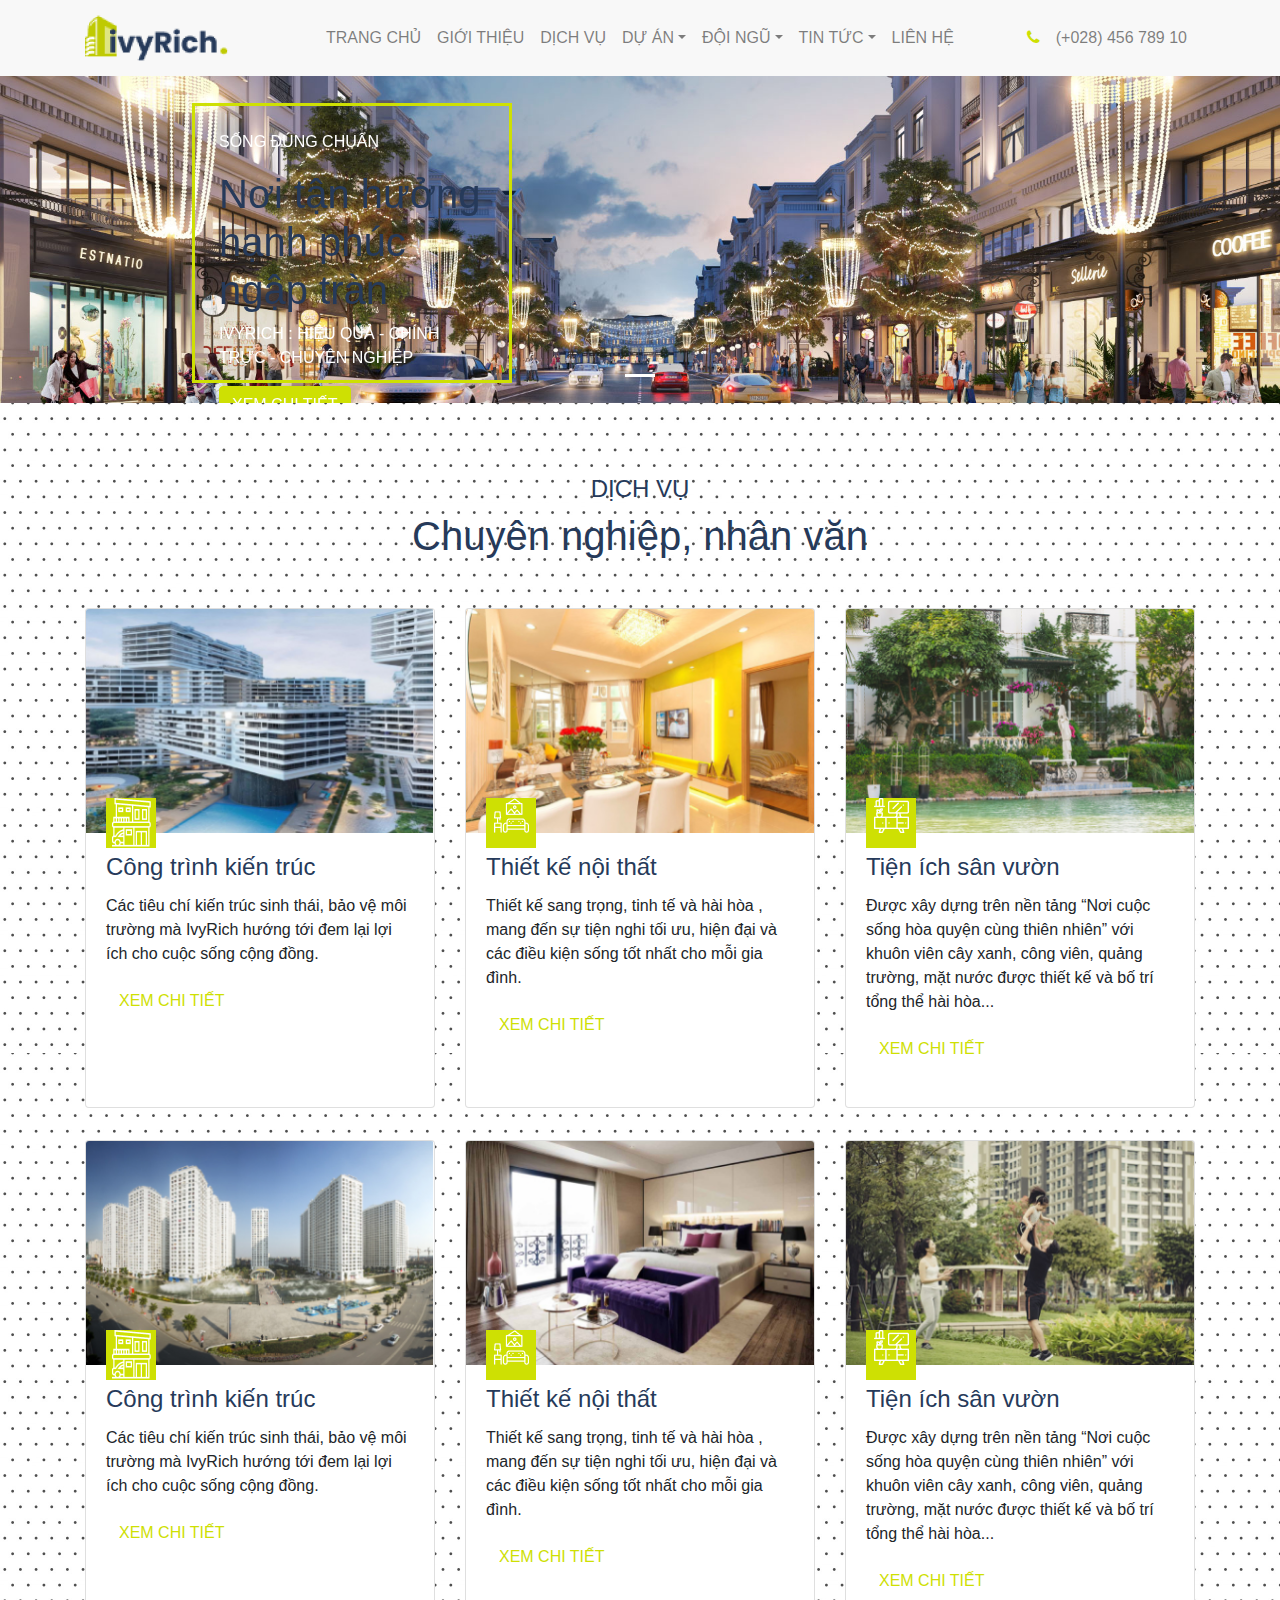
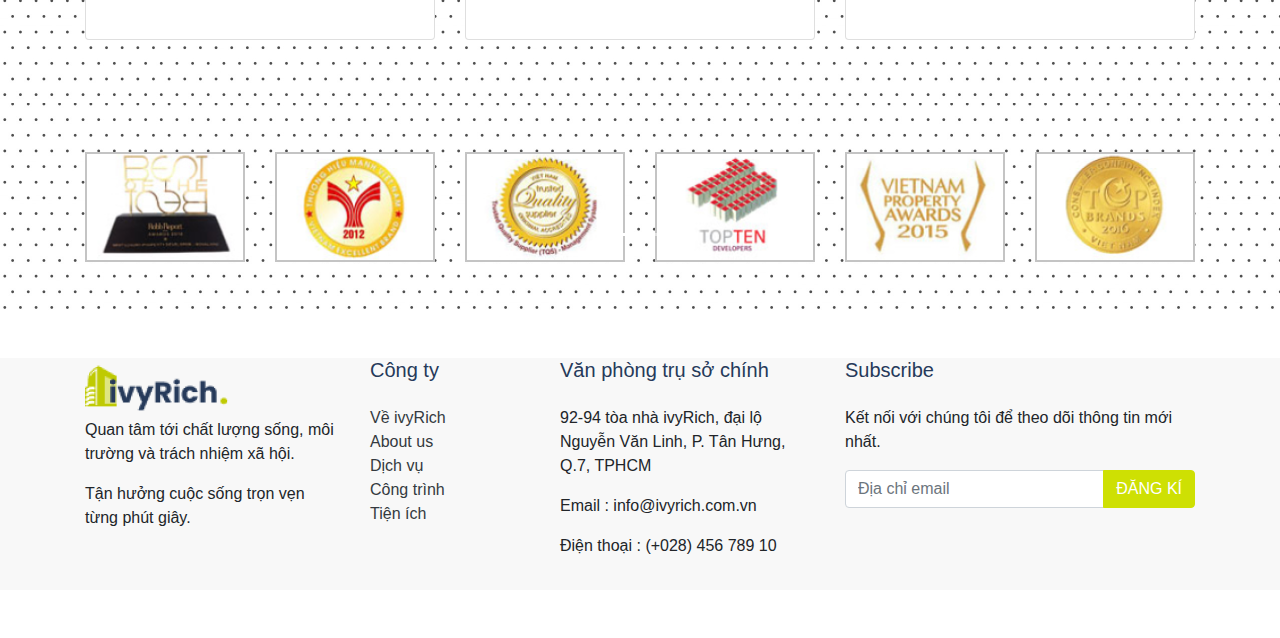
<file: DỊCH VỤ.html>
<!doctype html>
<html><!-- InstanceBegin template="/Templates/TemplateFW.dwt" codeOutsideHTMLIsLocked="false" -->
<head>
<meta charset="utf-8">
<meta http-equiv="X-UA-Compatible" content="IE=edge">
<meta name="viewport" content="width=device-width, initial-scale=1.0">
<!-- InstanceBeginEditable name="doctitle" -->
<title>Untitled Document</title>
<!-- InstanceEndEditable -->
<link href="css/bootstrap-4.4.1.css" rel="stylesheet" type="text/css">
<link rel="stylesheet" href="https://cdnjs.cloudflare.com/ajax/libs/font-awesome/4.7.0/css/font-awesome.min.css" type="text/css">
<link rel="stylesheet" href="css/main-style.css">
<!-- InstanceBeginEditable name="head" -->
<!-- InstanceEndEditable -->
</head>
<body style="padding-top: 70px">
<nav class="navbar navbar-expand-lg ft-color navbar-light fixed-top " >
  <div class="container"> <a class="navbar-brand" href="index.html"><img src="images/logo.png"></a>
    <button class="navbar-toggler" type="button" data-toggle="collapse" data-target="#navbar6"> </button>
    <div class="collapse navbar-collapse" id="navbar6"> <a class="navbar-brand text-primary d-none d-md-block" href="#"> </a>
      <ul class="navbar-nav mx-auto">
        <li class="nav-item"> <a class="nav-link" href="index.html">TRANG CHỦ</a> </li>
        <li class="nav-item"> <a class="nav-link" href="GIỚI%20THIỆU.html">GIỚI THIỆU</a> </li>
        <li class="nav-item"> <a class="nav-link" href="DỊCH%20VỤ.html">DỊCH VỤ</a> </li>
        <li class="nav-item dropdown"> <a class="nav-link dropdown-toggle" href="#" id="" data-toggle="dropdown">DỰ ÁN</a>
          <div class="dropdown-menu"> <a class="dropdown-item" href="Dự%20án%20đã%20thực%20hiện.html">Dự án đã thực hiện</a> <a class="dropdown-item" href="Chi%20tiết%20dự%20án.html">Chi tiết dự án</a> </div>
        </li>
        <li class="nav-item dropdown"> <a class="nav-link dropdown-toggle" href="#" id="" data-toggle="dropdown">ĐỘI NGŨ</a>
          <div class="dropdown-menu"> <a class="dropdown-item" href="chuyên%20gia.html">Chuyên gia</a> <a class="dropdown-item" href="đáng%20giá%20từ%20khách%20hàng.html">Đánh giá từ khách hàng</a> </div>
        </li>
        <li class="nav-item dropdown"> <a class="nav-link dropdown-toggle" href="#" id="" data-toggle="dropdown">TIN TỨC</a>
          <div class="dropdown-menu"> <a class="dropdown-item" href="#">Thông tin dự án</a> <a class="dropdown-item" href="#">Blog</a> </div>
        </li>
        <li class="nav-item"> <a class="nav-link" href="#">LIÊN HỆ</a> </li>
      </ul>
      <ul class="navbar-nav">
        <li class="nav-item"> <a class="nav-link " href="#"> <i class="fa fa-phone" style="color:#CEE003;" aria-hidden="true"></i> </a> </li>
        <li class="nav-item"> <a class="nav-link" href="#"> (+028) 456 789 10 </a> </li>
      </ul>
    </div>
  </div>
</nav>
<!-- InstanceBeginEditable name="main-content" -->
<main>
  <section >
    <div id="banner" class="carousel slide" data-ride="carousel" style="background-color: grey">
      <ol class="carousel-indicators">
        <li data-target="#banner" data-slide-to="0" class="active"></li>
        
      </ol>
      <div class="carousel-inner" role="listbox">
        <div class="carousel-item active"> <img class=" img-fluid" src="images/banner (2).png" alt="First slide">
          <div class="carousel-caption p-4">
            <p>SỐNG ĐÚNG CHUẨN</p>
            <h1 class="text-color">Nơi tận hưởng hạnh phúc ngập tràn</h1>
            <p>IVYRICH : HIỆU QUẢ - CHÍNH TRỰC - CHUYÊN NGHIỆP</p>
            <a href="#" class="btn btn-primary">XEM CHI TIẾT</a></div>
        </div>
		  </div>
		</div>
        
     
  </section>
  <section class="py-5 bg-img">
    <div class="container">
      <div class="td col-md-12 text-center py-4">
        <h4>DỊCH VỤ</h4>
        <h1>Chuyên nghiệp, nhân văn</h1>
      </div>
      <div class="row">
        <div class="col-md-4 py-3">
          <div class="card" style="height:500px"> <img class="card-img-top img-fluid" src="images/dich vu (2).png" alt="Card image" >
            <div class="caption"><img src="images/Group.png" alt="" class="mx-auto d-block img-fluid"></div>
            <div class="card-body">
              <h4 class="card-title">Công trình kiến trúc </h4>
              <p class="card-text">Các tiêu chí kiến trúc sinh thái, bảo vệ môi trường mà IvyRich hướng tới đem lại lợi ích cho cuộc sống cộng đồng.</p>
              <a href="#" class="btn btn-link">XEM CHI TIẾT</a></div>
          </div>
        </div>
        <div class="col-md-4 py-3">
          <div class="card" style="height:500px"> <img class="card-img-top" src="images/dich vu (1).png" alt="Card image" style="width:100%">
            <div class="caption"><img src="images/001-livingroom 2.png" alt="" class="mx-auto d-block img-fluid"></div>
            <div class="card-body">
              <h4 class="card-title">Thiết kế nội thất </h4>
              <p class="card-text">Thiết kế sang trọng, tinh tế và hài hòa , mang đến sự tiện nghi tối ưu, hiện đại và các điều kiện sống tốt nhất cho mỗi gia đình.</p>
              <a href="#" class="btn btn-link">XEM CHI TIẾT</a></div>
          </div>
        </div>
        <div class="col-md-4 py-3">
          <div class="card" style="height:500px"> <img class="card-img-top" src="images/dich vu (3).png" alt="Card image" style="width:100%">
            <div class="caption"><img src="images/005-living-room 1.png" alt="" class="mx-auto d-block img-fluid"></div>
            <div class="card-body">
              <h4 class="card-title">Tiện ích sân vườn </h4>
              <p class="card-text">Được xây dựng trên nền tảng “Nơi cuộc sống hòa quyện cùng thiên nhiên” với khuôn viên cây xanh, công viên, quảng trường, mặt nước được thiết kế và bố trí tổng thể hài hòa...</p>
              <a href="#" class="btn btn-link">XEM CHI TIẾT</a></div>
          </div>
        </div>
		  
		  
		  
		  
		  
		  
		  
		  <div class="col-md-4 py-3">
          <div class="card" style="height:500px"> <img class="card-img-top img-fluid" src="images/dich vu (5).png" alt="Card image" >
            <div class="caption"><img src="images/Group.png" alt="" class="mx-auto d-block img-fluid"></div>
            <div class="card-body">
              <h4 class="card-title">Công trình kiến trúc </h4>
              <p class="card-text">Các tiêu chí kiến trúc sinh thái, bảo vệ môi trường mà IvyRich hướng tới đem lại lợi ích cho cuộc sống cộng đồng.</p>
              <a href="#" class="btn btn-link">XEM CHI TIẾT</a></div>
          </div>
        </div>
        <div class="col-md-4 py-3">
          <div class="card" style="height:500px"> <img class="card-img-top" src="images/dich vu (6).png" alt="Card image" style="width:100%">
            <div class="caption"><img src="images/001-livingroom 2.png" alt="" class="mx-auto d-block img-fluid"></div>
            <div class="card-body">
              <h4 class="card-title">Thiết kế nội thất </h4>
              <p class="card-text">Thiết kế sang trọng, tinh tế và hài hòa , mang đến sự tiện nghi tối ưu, hiện đại và các điều kiện sống tốt nhất cho mỗi gia đình.</p>
              <a href="#" class="btn btn-link">XEM CHI TIẾT</a></div>
          </div>
        </div>
        <div class="col-md-4 py-3">
          <div class="card" style="height:500px"> <img class="card-img-top" src="images/dich vu (4).png" alt="Card image" style="width:100%">
            <div class="caption"><img src="images/005-living-room 1.png" alt="" class="mx-auto d-block img-fluid"></div>
            <div class="card-body">
              <h4 class="card-title">Tiện ích sân vườn </h4>
              <p class="card-text">Được xây dựng trên nền tảng “Nơi cuộc sống hòa quyện cùng thiên nhiên” với khuôn viên cây xanh, công viên, quảng trường, mặt nước được thiết kế và bố trí tổng thể hài hòa...</p>
              <a href="#" class="btn btn-link">XEM CHI TIẾT</a></div>
          </div>
        </div>
      </div>
    </div>
  </section>
  
  <section class="py-5 bg-img">
    <div id="logo" class="carousel slide" data-ride="carousel">
      <ul class="carousel-indicators">
        <li data-target="#logo" data-slide-to="0" class="active"></li>
        <li data-target="#logo" data-slide-to="1"></li>
      </ul>
      <div class="carousel-inner">
        <div class="carousel-item active">
          <div class="container">
            <div class="row">
              <div class="col-lg-2 col-md-6"> <img src="images/Rectangle 30-6.png" alt="" class="img-fluid"></div>
              <div class="col-lg-2 col-md-6"> <img src="images/Rectangle 30-3.png" alt="" class="img-fluid"></div>
              <div class="col-lg-2 col-md-6"> <img src="images/Rectangle 30-4.png" alt="" class="img-fluid"></div>
              <div class="col-lg-2 col-md-6"> <img src="images/Rectangle 30-5.png" alt="" class="img-fluid"></div>
              <div class="col-lg-2 col-md-6"> <img src="images/Rectangle 30-10.png" alt="" class="img-fluid"></div>
              <div class="col-lg-2 col-md-6"> <img src="images/Rectangle 30-11.png" alt="" class="img-fluid"></div>
            </div>
          </div>
        </div>
        <div class="carousel-item">
          <div class="container">
            <div class="row">
              <div class="col-lg-2 col-md-6"> <img src="images/Rectangle 30-6.png" alt="" class="img-fluid"></div>
              <div class="col-lg-2 col-md-6"> <img src="images/Rectangle 30-3.png" alt="" class="img-fluid"></div>
              <div class="col-lg-2 col-md-6"> <img src="images/Rectangle 30-4.png" alt="" class="img-fluid"></div>
              <div class="col-lg-2 col-md-6"> <img src="images/Rectangle 30-5.png" alt="" class="img-fluid"></div>
              <div class="col-lg-2 col-md-6"> <img src="images/Rectangle 30-10.png" alt="" class="img-fluid"></div>
              <div class="col-lg-2 col-md-6"> <img src="images/Rectangle 30-11.png" alt="" class="img-fluid"></div>
            </div>
          </div>
        </div>
      </div>
      <a class="carousel-control-prev" href="#logo" data-slide="prev"> </a> <a class="carousel-control-next" href="#logo" data-slide="next"> </a></div>
  </section>
</main>
<!-- InstanceEndEditable -->
<footer class="pt-5 py-5">
  <div class="ft-color">
    <div class="container">
      <div class="row">
        <div class="col-lg-3 col-md-6"> <a class="navbar-brand" href="index.html"><img src="images/logo.png"></a>
          <p> Quan tâm tới chất lượng sống, môi trường và trách nhiệm xã hội.</p>
          <p> Tận hưởng cuộc sống trọn vẹn từng phút giây.</p>
        </div>
        <div class="col-lg-2 col-md-6">
          <h5 class="mb-4">Công ty</h5>
          <ul class="list-unstyled">
            <a href="index.html" class="text-dark">Về ivyRich</a> <br>
            <a href="GIỚI%20THIỆU.html" class="text-dark">About us</a> <br>
            <a href="DỊCH%20VỤ.html" class="text-dark">Dịch vụ</a> <br>
            <a href="#" class="text-dark">Công trình</a> <br>
            <a href="#" class="text-dark">Tiện ích</a>
          </ul>
        </div>
        <div class="col-lg-3 col-md-6">
          <h5 class="mb-4">Văn phòng trụ sở chính</h5>
          <p>92-94 tòa nhà ivyRich, đại lộ Nguyễn Văn Linh, P. Tân Hưng, Q.7, TPHCM</p>
          <p>Email : info@ivyrich.com.vn</p>
          <p>Điện thoại : (+028) 456 789 10</p>
        </div>
        <div class="col-lg-4 col-md-6">
          <h5 class="mb-4">Subscribe</h5>
          <p>Kết nối với chúng tôi để theo dõi thông tin mới nhất.</p>
          <form>
            <div class="input-group">
              <input type="text" class="form-control" id="mail" placeholder="Địa chỉ email" name="email">
              <div class="input-group-append">
                <button type="submit" class="btn btn-primary">ĐĂNG KÍ</button>
              </div>
            </div>
          </form>
        </div>
      </div>
      <div class="row">
        <div class="col-12 mt-3"> </div>
      </div>
    </div>
  </div>
</footer>
<script src="js/jquery-3.4.1.min.js"></script>
<script src="js/popper.min.js"></script>
<script src="js/bootstrap-4.4.1.js"></script>
</body>
<!-- InstanceEnd --></html>
</file>
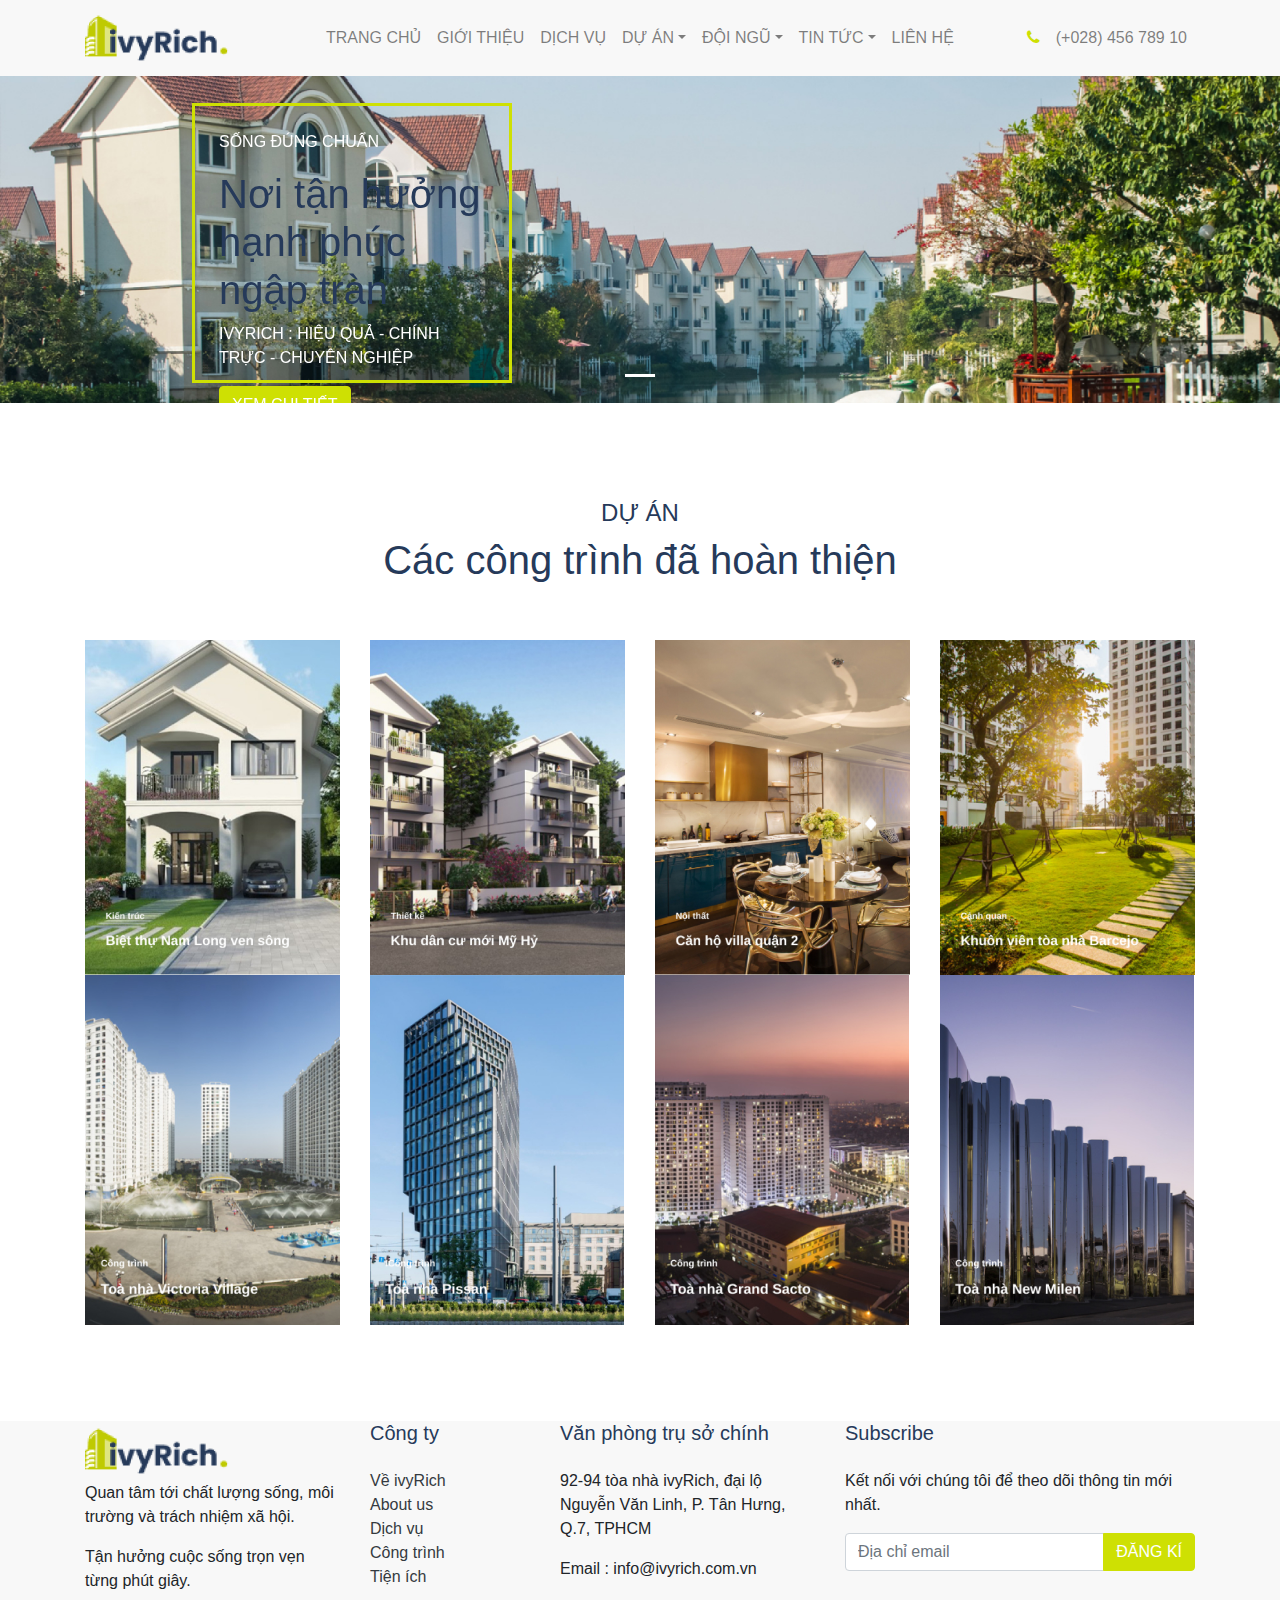
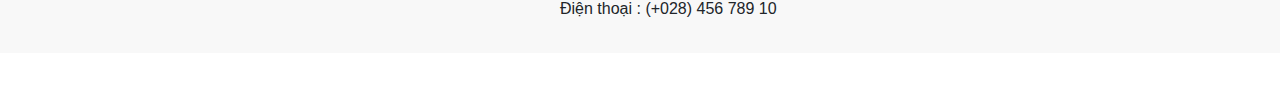
<file: Dự án đã thực hiện.html>
<!doctype html>
<html><!-- InstanceBegin template="/Templates/TemplateFW.dwt" codeOutsideHTMLIsLocked="false" -->
<head>
<meta charset="utf-8">
<meta http-equiv="X-UA-Compatible" content="IE=edge">
<meta name="viewport" content="width=device-width, initial-scale=1.0">
<!-- InstanceBeginEditable name="doctitle" -->
<title>Untitled Document</title>
<!-- InstanceEndEditable -->
<link href="css/bootstrap-4.4.1.css" rel="stylesheet" type="text/css">
<link rel="stylesheet" href="https://cdnjs.cloudflare.com/ajax/libs/font-awesome/4.7.0/css/font-awesome.min.css" type="text/css">
<link rel="stylesheet" href="css/main-style.css">
<!-- InstanceBeginEditable name="head" -->
<!-- InstanceEndEditable -->
</head>
<body style="padding-top: 70px">
<nav class="navbar navbar-expand-lg ft-color navbar-light fixed-top " >
  <div class="container"> <a class="navbar-brand" href="index.html"><img src="images/logo.png"></a>
    <button class="navbar-toggler" type="button" data-toggle="collapse" data-target="#navbar6"> </button>
    <div class="collapse navbar-collapse" id="navbar6"> <a class="navbar-brand text-primary d-none d-md-block" href="#"> </a>
      <ul class="navbar-nav mx-auto">
        <li class="nav-item"> <a class="nav-link" href="index.html">TRANG CHỦ</a> </li>
        <li class="nav-item"> <a class="nav-link" href="GIỚI%20THIỆU.html">GIỚI THIỆU</a> </li>
        <li class="nav-item"> <a class="nav-link" href="DỊCH%20VỤ.html">DỊCH VỤ</a> </li>
        <li class="nav-item dropdown"> <a class="nav-link dropdown-toggle" href="#" id="" data-toggle="dropdown">DỰ ÁN</a>
          <div class="dropdown-menu"> <a class="dropdown-item" href="Dự%20án%20đã%20thực%20hiện.html">Dự án đã thực hiện</a> <a class="dropdown-item" href="Chi%20tiết%20dự%20án.html">Chi tiết dự án</a> </div>
        </li>
        <li class="nav-item dropdown"> <a class="nav-link dropdown-toggle" href="#" id="" data-toggle="dropdown">ĐỘI NGŨ</a>
          <div class="dropdown-menu"> <a class="dropdown-item" href="chuyên%20gia.html">Chuyên gia</a> <a class="dropdown-item" href="đáng%20giá%20từ%20khách%20hàng.html">Đánh giá từ khách hàng</a> </div>
        </li>
        <li class="nav-item dropdown"> <a class="nav-link dropdown-toggle" href="#" id="" data-toggle="dropdown">TIN TỨC</a>
          <div class="dropdown-menu"> <a class="dropdown-item" href="#">Thông tin dự án</a> <a class="dropdown-item" href="#">Blog</a> </div>
        </li>
        <li class="nav-item"> <a class="nav-link" href="#">LIÊN HỆ</a> </li>
      </ul>
      <ul class="navbar-nav">
        <li class="nav-item"> <a class="nav-link " href="#"> <i class="fa fa-phone" style="color:#CEE003;" aria-hidden="true"></i> </a> </li>
        <li class="nav-item"> <a class="nav-link" href="#"> (+028) 456 789 10 </a> </li>
      </ul>
    </div>
  </div>
</nav>
<!-- InstanceBeginEditable name="main-content" -->
<main>
 <section >
    <div id="banner" class="carousel slide" data-ride="carousel" style="background-color: grey">
      <ol class="carousel-indicators">
        <li data-target="#banner" data-slide-to="0" class="active"></li>
        
      </ol>
      <div class="carousel-inner" role="listbox">
        <div class="carousel-item active"> <img class=" img-fluid" src="images/banner (1).png" alt="First slide">
          <div class="carousel-caption p-4">
            <p>SỐNG ĐÚNG CHUẨN</p>
            <h1 class="text-color">Nơi tận hưởng hạnh phúc ngập tràn</h1>
            <p>IVYRICH : HIỆU QUẢ - CHÍNH TRỰC - CHUYÊN NGHIỆP</p>
            <a href="#" class="btn btn-primary">XEM CHI TIẾT</a></div>
        </div>
		  </div>
		</div>
        
     
  </section>
  
  
  <section class="py-5">
    <div class="container">
      <div class="td col-md-12 text-center py-5">
        <h4>DỰ ÁN</h4>
        <h1>Các công trình đã hoàn thiện</h1>
      </div>
      <div class="row">
        <div class="col-md-3"><img src="images/du an (2).png" alt="" class="img-fluid"></div>
        <div class="col-md-3"><img src="images/du an (3).png" alt="" class="img-fluid"></div>
        <div class="col-md-3"><img src="images/du an (4).png" alt="" class="img-fluid"></div>
        <div class="col-md-3"><img src="images/du an (1).png" alt="" class="img-fluid"></div>
		<div class="col-md-3"><img src="images/du an (5).png" alt="" class="img-fluid"></div>
        <div class="col-md-3"><img src="images/du an (6).png" alt="" class="img-fluid"></div>
        <div class="col-md-3"><img src="images/du an (8).png" alt="" class="img-fluid"></div>
        <div class="col-md-3"><img src="images/du an (7).png" alt="" class="img-fluid"></div>
      </div>
    </div>
  </section>
 
</main>
<!-- InstanceEndEditable -->
<footer class="pt-5 py-5">
  <div class="ft-color">
    <div class="container">
      <div class="row">
        <div class="col-lg-3 col-md-6"> <a class="navbar-brand" href="index.html"><img src="images/logo.png"></a>
          <p> Quan tâm tới chất lượng sống, môi trường và trách nhiệm xã hội.</p>
          <p> Tận hưởng cuộc sống trọn vẹn từng phút giây.</p>
        </div>
        <div class="col-lg-2 col-md-6">
          <h5 class="mb-4">Công ty</h5>
          <ul class="list-unstyled">
            <a href="index.html" class="text-dark">Về ivyRich</a> <br>
            <a href="GIỚI%20THIỆU.html" class="text-dark">About us</a> <br>
            <a href="DỊCH%20VỤ.html" class="text-dark">Dịch vụ</a> <br>
            <a href="#" class="text-dark">Công trình</a> <br>
            <a href="#" class="text-dark">Tiện ích</a>
          </ul>
        </div>
        <div class="col-lg-3 col-md-6">
          <h5 class="mb-4">Văn phòng trụ sở chính</h5>
          <p>92-94 tòa nhà ivyRich, đại lộ Nguyễn Văn Linh, P. Tân Hưng, Q.7, TPHCM</p>
          <p>Email : info@ivyrich.com.vn</p>
          <p>Điện thoại : (+028) 456 789 10</p>
        </div>
        <div class="col-lg-4 col-md-6">
          <h5 class="mb-4">Subscribe</h5>
          <p>Kết nối với chúng tôi để theo dõi thông tin mới nhất.</p>
          <form>
            <div class="input-group">
              <input type="text" class="form-control" id="mail" placeholder="Địa chỉ email" name="email">
              <div class="input-group-append">
                <button type="submit" class="btn btn-primary">ĐĂNG KÍ</button>
              </div>
            </div>
          </form>
        </div>
      </div>
      <div class="row">
        <div class="col-12 mt-3"> </div>
      </div>
    </div>
  </div>
</footer>
<script src="js/jquery-3.4.1.min.js"></script>
<script src="js/popper.min.js"></script>
<script src="js/bootstrap-4.4.1.js"></script>
</body>
<!-- InstanceEnd --></html>
</file>
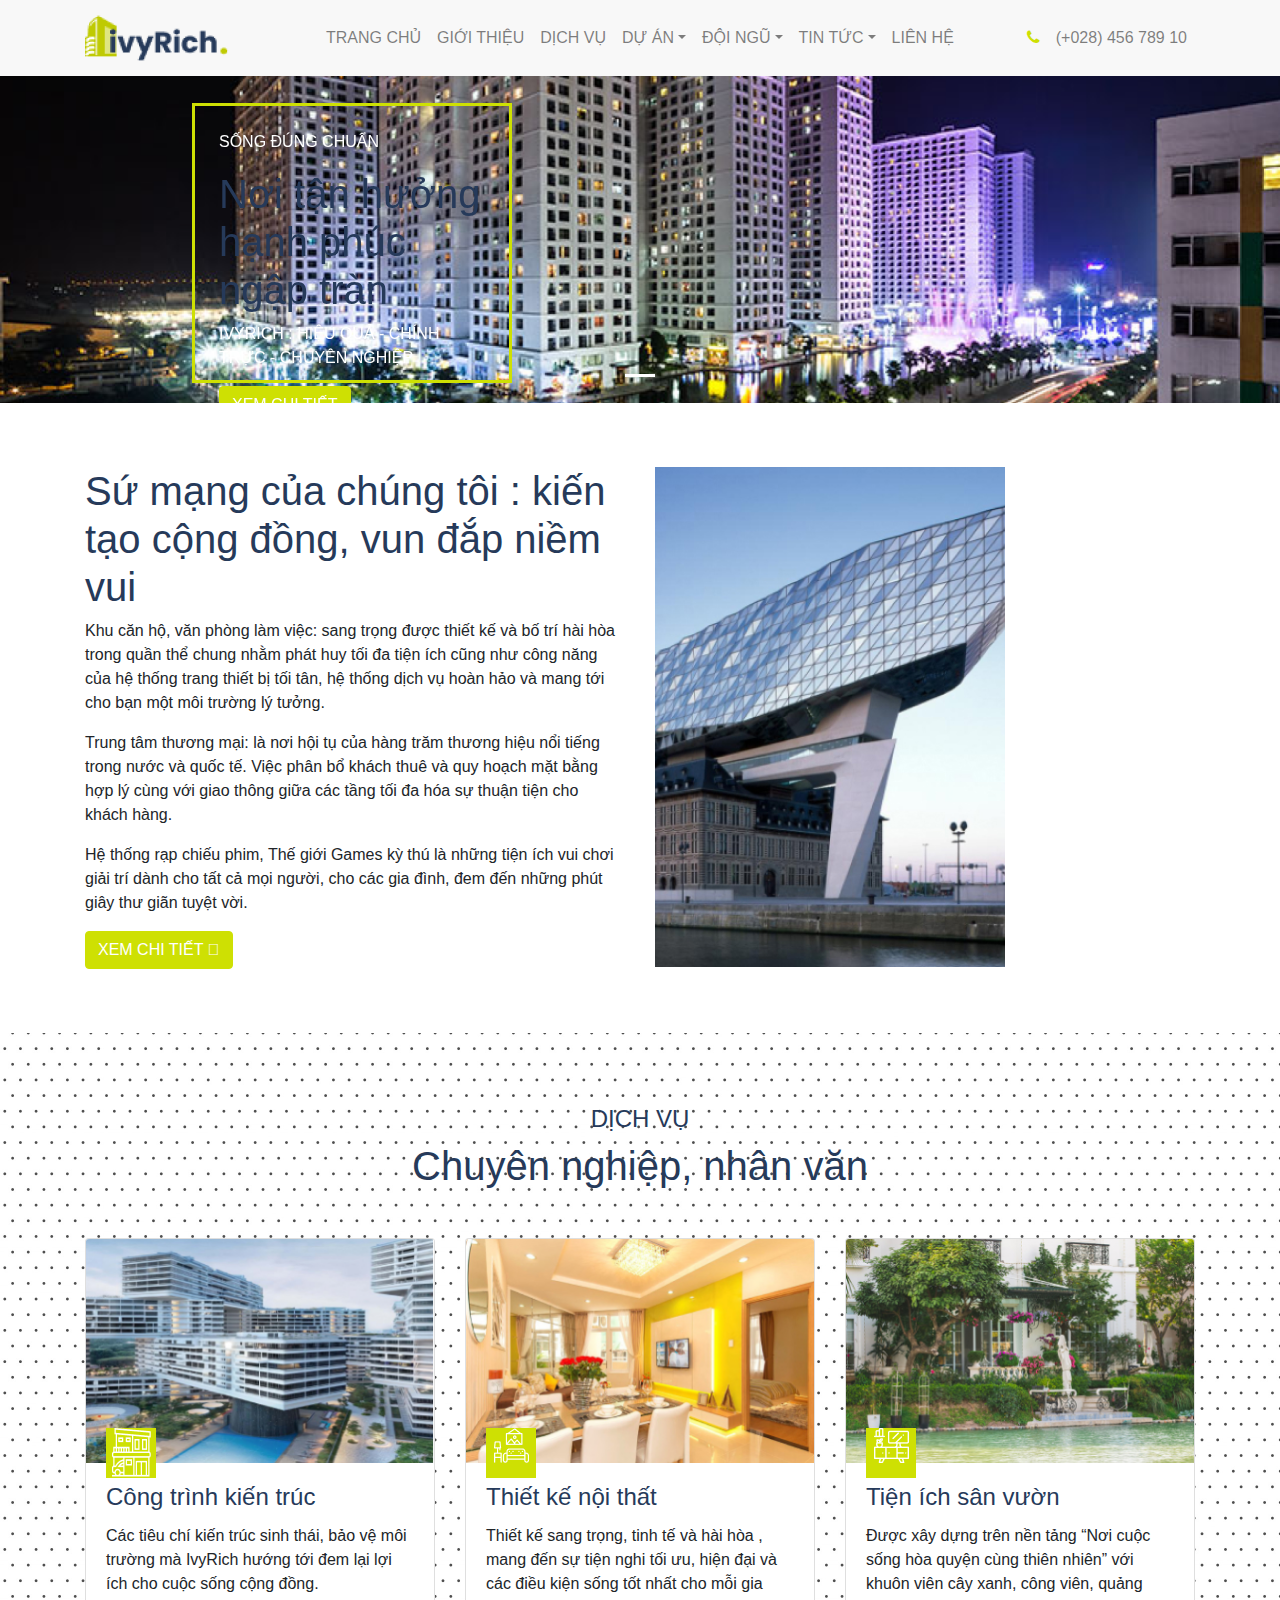
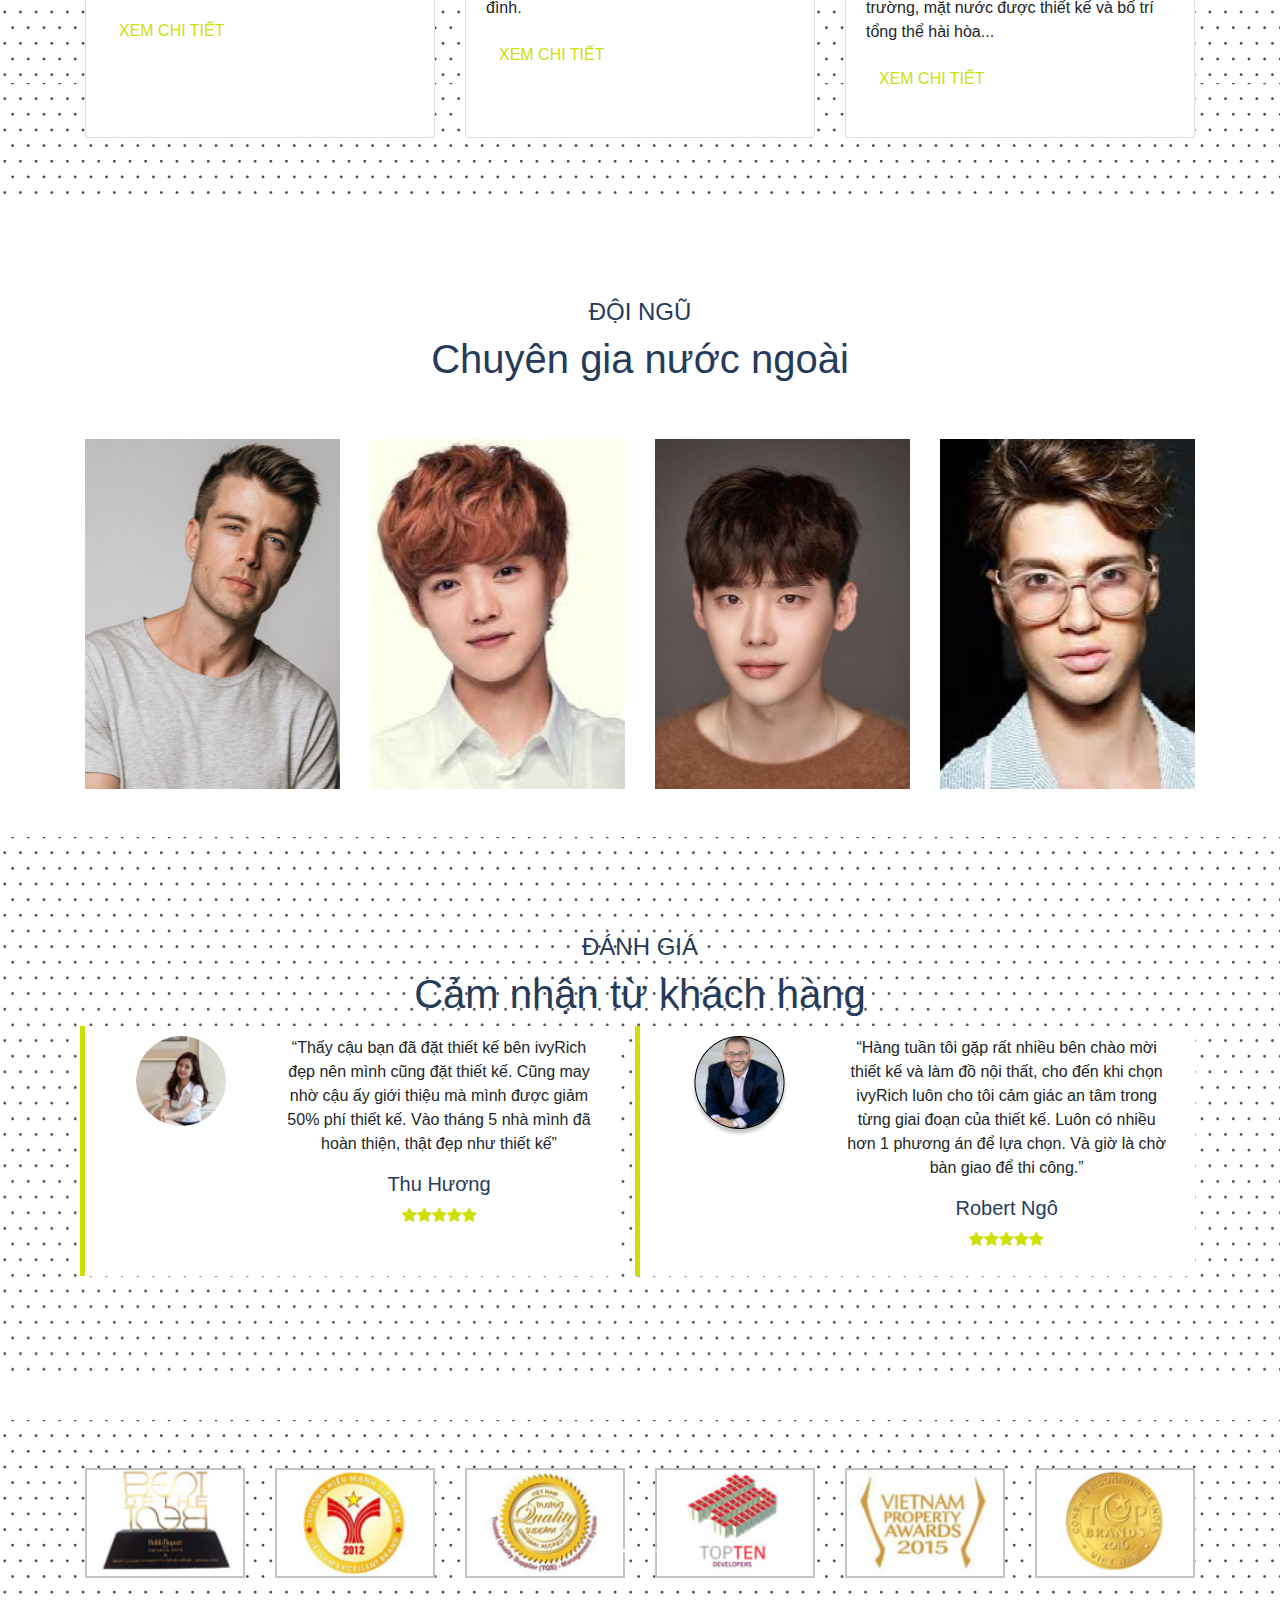
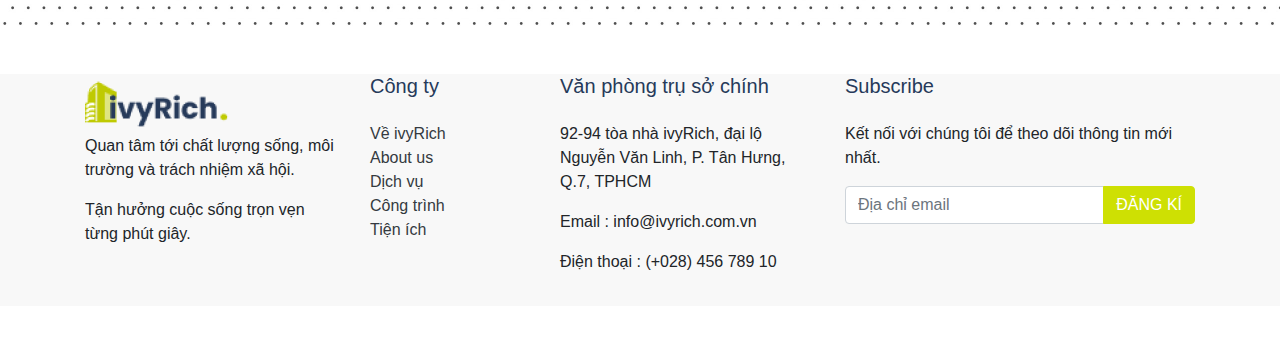
<file: GIỚI THIỆU.html>
<!doctype html>
<html><!-- InstanceBegin template="/Templates/TemplateFW.dwt" codeOutsideHTMLIsLocked="false" -->
<head>
<meta charset="utf-8">
<meta http-equiv="X-UA-Compatible" content="IE=edge">
<meta name="viewport" content="width=device-width, initial-scale=1.0">
<!-- InstanceBeginEditable name="doctitle" -->
<title>Untitled Document</title>
<!-- InstanceEndEditable -->
<link href="css/bootstrap-4.4.1.css" rel="stylesheet" type="text/css">
<link rel="stylesheet" href="https://cdnjs.cloudflare.com/ajax/libs/font-awesome/4.7.0/css/font-awesome.min.css" type="text/css">
<link rel="stylesheet" href="css/main-style.css">
<!-- InstanceBeginEditable name="head" -->
<!-- InstanceEndEditable -->
</head>
<body style="padding-top: 70px">
<nav class="navbar navbar-expand-lg ft-color navbar-light fixed-top " >
  <div class="container"> <a class="navbar-brand" href="index.html"><img src="images/logo.png"></a>
    <button class="navbar-toggler" type="button" data-toggle="collapse" data-target="#navbar6"> </button>
    <div class="collapse navbar-collapse" id="navbar6"> <a class="navbar-brand text-primary d-none d-md-block" href="#"> </a>
      <ul class="navbar-nav mx-auto">
        <li class="nav-item"> <a class="nav-link" href="index.html">TRANG CHỦ</a> </li>
        <li class="nav-item"> <a class="nav-link" href="GIỚI%20THIỆU.html">GIỚI THIỆU</a> </li>
        <li class="nav-item"> <a class="nav-link" href="DỊCH%20VỤ.html">DỊCH VỤ</a> </li>
        <li class="nav-item dropdown"> <a class="nav-link dropdown-toggle" href="#" id="" data-toggle="dropdown">DỰ ÁN</a>
          <div class="dropdown-menu"> <a class="dropdown-item" href="Dự%20án%20đã%20thực%20hiện.html">Dự án đã thực hiện</a> <a class="dropdown-item" href="Chi%20tiết%20dự%20án.html">Chi tiết dự án</a> </div>
        </li>
        <li class="nav-item dropdown"> <a class="nav-link dropdown-toggle" href="#" id="" data-toggle="dropdown">ĐỘI NGŨ</a>
          <div class="dropdown-menu"> <a class="dropdown-item" href="chuyên%20gia.html">Chuyên gia</a> <a class="dropdown-item" href="đáng%20giá%20từ%20khách%20hàng.html">Đánh giá từ khách hàng</a> </div>
        </li>
        <li class="nav-item dropdown"> <a class="nav-link dropdown-toggle" href="#" id="" data-toggle="dropdown">TIN TỨC</a>
          <div class="dropdown-menu"> <a class="dropdown-item" href="#">Thông tin dự án</a> <a class="dropdown-item" href="#">Blog</a> </div>
        </li>
        <li class="nav-item"> <a class="nav-link" href="#">LIÊN HỆ</a> </li>
      </ul>
      <ul class="navbar-nav">
        <li class="nav-item"> <a class="nav-link " href="#"> <i class="fa fa-phone" style="color:#CEE003;" aria-hidden="true"></i> </a> </li>
        <li class="nav-item"> <a class="nav-link" href="#"> (+028) 456 789 10 </a> </li>
      </ul>
    </div>
  </div>
</nav>
<!-- InstanceBeginEditable name="main-content" -->
<main>
  <section >
    <div id="banner" class="carousel slide" data-ride="carousel" style="background-color: grey">
      <ol class="carousel-indicators">
        <li data-target="#banner" data-slide-to="0" class="active"></li>
        
      </ol>
      <div class="carousel-inner" role="listbox">
        <div class="carousel-item active"> <img class=" img-fluid" src="images/begin.png" alt="First slide">
          <div class="carousel-caption p-4">
            <p>SỐNG ĐÚNG CHUẨN</p>
            <h1 class="text-color">Nơi tận hưởng hạnh phúc ngập tràn</h1>
            <p>IVYRICH : HIỆU QUẢ - CHÍNH TRỰC - CHUYÊN NGHIỆP</p>
            <a href="#" class="btn btn-primary">XEM CHI TIẾT</a></div>
        </div>
		  </div>
		</div>
        
     
  </section>
  <section class="py-5">
    <div class="container">
      <div class="row">
        <div class="col-md-6 py-3">
          <h1>Sứ mạng của chúng tôi : kiến tạo cộng đồng, vun đắp niềm vui</h1>
          <p> Khu căn hộ, văn phòng làm việc: sang trọng được thiết kế và bố trí hài hòa trong quần thể chung nhằm phát huy tối đa tiện ích cũng như công năng của hệ thống trang thiết bị tối tân, hệ thống dịch vụ hoàn hảo và mang tới cho bạn một môi trường lý tưởng. </p>
          <p>Trung tâm thương mại: là nơi hội tụ của hàng trăm thương hiệu nổi tiếng trong nước và quốc tế. Việc phân bổ khách thuê và quy hoạch mặt bằng hợp lý cùng với giao thông giữa các tầng tối đa hóa sự thuận tiện cho khách hàng. </p>
          <p>Hệ thống rạp chiếu phim, Thế giới Games kỳ thú là những tiện ích vui chơi giải trí dành cho tất cả mọi người, cho các gia đình, đem đến những phút giây thư giãn tuyệt vời. </p>
          <button type="button" class="btn btn-primary">XEM CHI TIẾT  </button>
        </div>
        <div class="col-md-6 py-3"><img src="images/su mang.png" class="img-fluid"></div>
      </div>
    </div>
  </section>
  <section class="py-5 bg-img">
    <div class="container">
      <div class="td col-md-12 text-center py-4">
        <h4>DỊCH VỤ</h4>
        <h1>Chuyên nghiệp, nhân văn</h1>
      </div>
      <div class="row">
        <div class="col-md-4 py-3">
          <div class="card" style="height:500px"> <img class="card-img-top img-fluid" src="images/dich vu (2).png" alt="Card image" >
            <div class="caption"><img src="images/Group.png" alt="" class="mx-auto d-block img-fluid"></div>
            <div class="card-body">
              <h4 class="card-title">Công trình kiến trúc </h4>
              <p class="card-text">Các tiêu chí kiến trúc sinh thái, bảo vệ môi trường mà IvyRich hướng tới đem lại lợi ích cho cuộc sống cộng đồng.</p>
              <a href="#" class="btn btn-link">XEM CHI TIẾT</a></div>
          </div>
        </div>
        <div class="col-md-4 py-3">
          <div class="card" style="height:500px"> <img class="card-img-top" src="images/dich vu (1).png" alt="Card image" style="width:100%">
            <div class="caption"><img src="images/001-livingroom 2.png" alt="" class="mx-auto d-block img-fluid"></div>
            <div class="card-body">
              <h4 class="card-title">Thiết kế nội thất </h4>
              <p class="card-text">Thiết kế sang trọng, tinh tế và hài hòa , mang đến sự tiện nghi tối ưu, hiện đại và các điều kiện sống tốt nhất cho mỗi gia đình.</p>
              <a href="#" class="btn btn-link">XEM CHI TIẾT</a></div>
          </div>
        </div>
        <div class="col-md-4 py-3">
          <div class="card" style="height:500px"> <img class="card-img-top" src="images/dich vu (3).png" alt="Card image" style="width:100%">
            <div class="caption"><img src="images/005-living-room 1.png" alt="" class="mx-auto d-block img-fluid"></div>
            <div class="card-body">
              <h4 class="card-title">Tiện ích sân vườn </h4>
              <p class="card-text">Được xây dựng trên nền tảng “Nơi cuộc sống hòa quyện cùng thiên nhiên” với khuôn viên cây xanh, công viên, quảng trường, mặt nước được thiết kế và bố trí tổng thể hài hòa...</p>
              <a href="#" class="btn btn-link">XEM CHI TIẾT</a></div>
          </div>
        </div>
      </div>
    </div>
  </section>
  <section class="py-5">
    <div class="container">
      <div class="td col-md-12 text-center py-5">
        <h4>ĐỘI NGŨ</h4>
        <h1>Chuyên gia nước ngoài</h1>
      </div>
      <div class="row">
        <div class="col-lg-3 col-md-1"><img src="images/ky su (4).png" alt="" class="img-fluid"></div>
        <div class="col-lg-3 col-md-6"><img src="images/ky su (1).png" alt="" class="img-fluid"></div>
        <div class="col-lg-3 col-md-6"><img src="images/ky su (2).png" alt="" class="img-fluid"></div>
        <div class="col-lg-3 col-md-6"><img src="images/ky su (3).png" alt="" class="img-fluid"></div>
      </div>
    </div>
  </section>
  <section class="py-5 bg-img" >
    <div class="container">
      <div class="td col-md-12 text-center py-5">
        <h4>ĐÁNH GIÁ</h4>
        <h1>Cảm nhận từ khách hàng</h1>
        <div class="row">
          <div class="col-lg-6 col-md-12 ">
            <div class="row mr-1 bg-white thanh-v" style="height:250px;">
              <div class="col-4"><img src="images/Ellipse 2 (1).png" alt="" class="img-fluid mx-auto d-block"></div>
              <div class="col-8">
                <p>“Thấy cậu bạn đã đặt thiết kế bên ivyRich đẹp nên mình cũng đặt thiết kế. Cũng may nhờ cậu ấy giới thiệu mà mình được giảm 50% phí thiết kế. Vào tháng 5 nhà mình đã hoàn thiện, thật đẹp như thiết kế” </p>
                <div class="h5">Thu Hương</div>
                <i class="fa fa-star" style="color:#CEE003;" aria-hidden="true"></i><i class="fa fa-star" style="color:#CEE003;" aria-hidden="true"></i><i class="fa fa-star" style="color:#CEE003;" aria-hidden="true"></i><i class="fa fa-star" style="color:#CEE003;" aria-hidden="true"></i><i class="fa fa-star" style="color:#CEE003;" aria-hidden="true"></i></div>
            </div>
            <div class=""></div>
          </div>
          <div class="col-lg-6 col-md-12" >
            <div class="row bg-white thanh-v" style="height:250px">
              <div class="col-4"><img src="images/Ellipse 2.png" alt="" class="img-fluid mx-auto d-block"></div>
              <div class="col-8">
                <p>“Hàng tuần tôi gặp rất nhiều bên chào mời thiết kế và làm đồ nội thất, cho đến khi chọn ivyRich luôn cho tôi cảm giác an tâm trong từng giai đoạn của thiết kế. Luôn có nhiều hơn 1 phương án để lựa chọn. Và giờ là chờ bàn giao để thi công.” </p>
                <div class="h5">Robert Ngô</div>
                <i class="fa fa-star" style="color:#CEE003;" aria-hidden="true"></i><i class="fa fa-star" style="color:#CEE003;" aria-hidden="true"></i><i class="fa fa-star" style="color:#CEE003;" aria-hidden="true"></i><i class="fa fa-star" style="color:#CEE003;" aria-hidden="true"></i><i class="fa fa-star" style="color:#CEE003;" aria-hidden="true"></i></div>
            </div>
          </div>
        </div>
      </div>
    </div>
  </section >
  <section class="py-5 mt-5 bg-img">
    <div id="logo" class="carousel slide" data-ride="carousel">
      <ul class="carousel-indicators">
        <li data-target="#logo" data-slide-to="0" class="active"></li>
        <li data-target="#logo" data-slide-to="1"></li>
      </ul>
      <div class="carousel-inner">
        <div class="carousel-item active">
          <div class="container">
            <div class="row">
              <div class="col-lg-2 col-md-6"> <img src="images/Rectangle 30-6.png" alt="" class="img-fluid"></div>
              <div class="col-lg-2 col-md-6"> <img src="images/Rectangle 30-3.png" alt="" class="img-fluid"></div>
              <div class="col-lg-2 col-md-6"> <img src="images/Rectangle 30-4.png" alt="" class="img-fluid"></div>
              <div class="col-lg-2 col-md-6"> <img src="images/Rectangle 30-5.png" alt="" class="img-fluid"></div>
              <div class="col-lg-2 col-md-6"> <img src="images/Rectangle 30-10.png" alt="" class="img-fluid"></div>
              <div class="col-lg-2 col-md-6"> <img src="images/Rectangle 30-11.png" alt="" class="img-fluid"></div>
            </div>
          </div>
        </div>
        <div class="carousel-item">
          <div class="container">
            <div class="row">
              <div class="col-lg-2 col-md-6"> <img src="images/Rectangle 30-6.png" alt="" class="img-fluid"></div>
              <div class="col-lg-2 col-md-6"> <img src="images/Rectangle 30-3.png" alt="" class="img-fluid"></div>
              <div class="col-lg-2 col-md-6"> <img src="images/Rectangle 30-4.png" alt="" class="img-fluid"></div>
              <div class="col-lg-2 col-md-6"> <img src="images/Rectangle 30-5.png" alt="" class="img-fluid"></div>
              <div class="col-lg-2 col-md-6"> <img src="images/Rectangle 30-10.png" alt="" class="img-fluid"></div>
              <div class="col-lg-2 col-md-6"> <img src="images/Rectangle 30-11.png" alt="" class="img-fluid"></div>
            </div>
          </div>
        </div>
      </div>
      <a class="carousel-control-prev" href="#logo" data-slide="prev"> </a> <a class="carousel-control-next" href="#logo" data-slide="next"> </a></div>
  </section>
</main>
<!-- InstanceEndEditable -->
<footer class="pt-5 py-5">
  <div class="ft-color">
    <div class="container">
      <div class="row">
        <div class="col-lg-3 col-md-6"> <a class="navbar-brand" href="index.html"><img src="images/logo.png"></a>
          <p> Quan tâm tới chất lượng sống, môi trường và trách nhiệm xã hội.</p>
          <p> Tận hưởng cuộc sống trọn vẹn từng phút giây.</p>
        </div>
        <div class="col-lg-2 col-md-6">
          <h5 class="mb-4">Công ty</h5>
          <ul class="list-unstyled">
            <a href="index.html" class="text-dark">Về ivyRich</a> <br>
            <a href="GIỚI%20THIỆU.html" class="text-dark">About us</a> <br>
            <a href="DỊCH%20VỤ.html" class="text-dark">Dịch vụ</a> <br>
            <a href="#" class="text-dark">Công trình</a> <br>
            <a href="#" class="text-dark">Tiện ích</a>
          </ul>
        </div>
        <div class="col-lg-3 col-md-6">
          <h5 class="mb-4">Văn phòng trụ sở chính</h5>
          <p>92-94 tòa nhà ivyRich, đại lộ Nguyễn Văn Linh, P. Tân Hưng, Q.7, TPHCM</p>
          <p>Email : info@ivyrich.com.vn</p>
          <p>Điện thoại : (+028) 456 789 10</p>
        </div>
        <div class="col-lg-4 col-md-6">
          <h5 class="mb-4">Subscribe</h5>
          <p>Kết nối với chúng tôi để theo dõi thông tin mới nhất.</p>
          <form>
            <div class="input-group">
              <input type="text" class="form-control" id="mail" placeholder="Địa chỉ email" name="email">
              <div class="input-group-append">
                <button type="submit" class="btn btn-primary">ĐĂNG KÍ</button>
              </div>
            </div>
          </form>
        </div>
      </div>
      <div class="row">
        <div class="col-12 mt-3"> </div>
      </div>
    </div>
  </div>
</footer>
<script src="js/jquery-3.4.1.min.js"></script>
<script src="js/popper.min.js"></script>
<script src="js/bootstrap-4.4.1.js"></script>
</body>
<!-- InstanceEnd --></html>
</file>
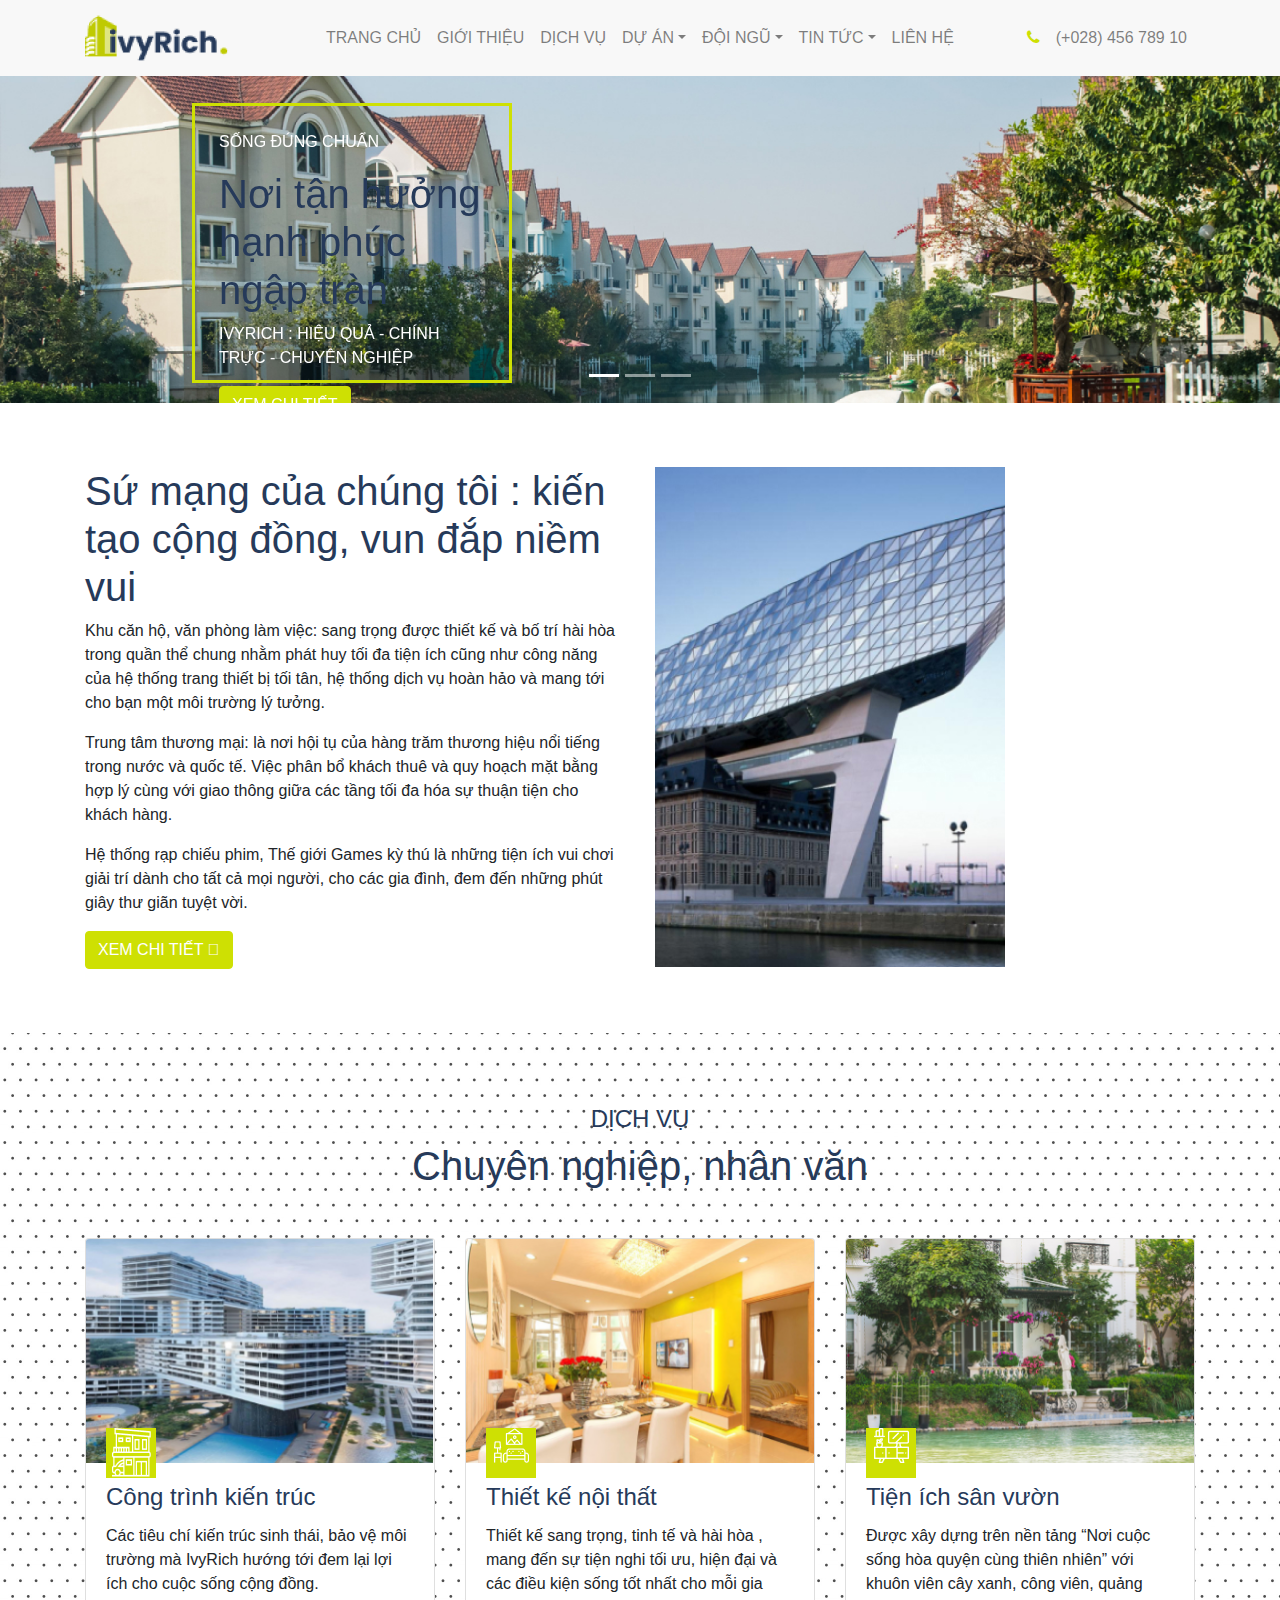
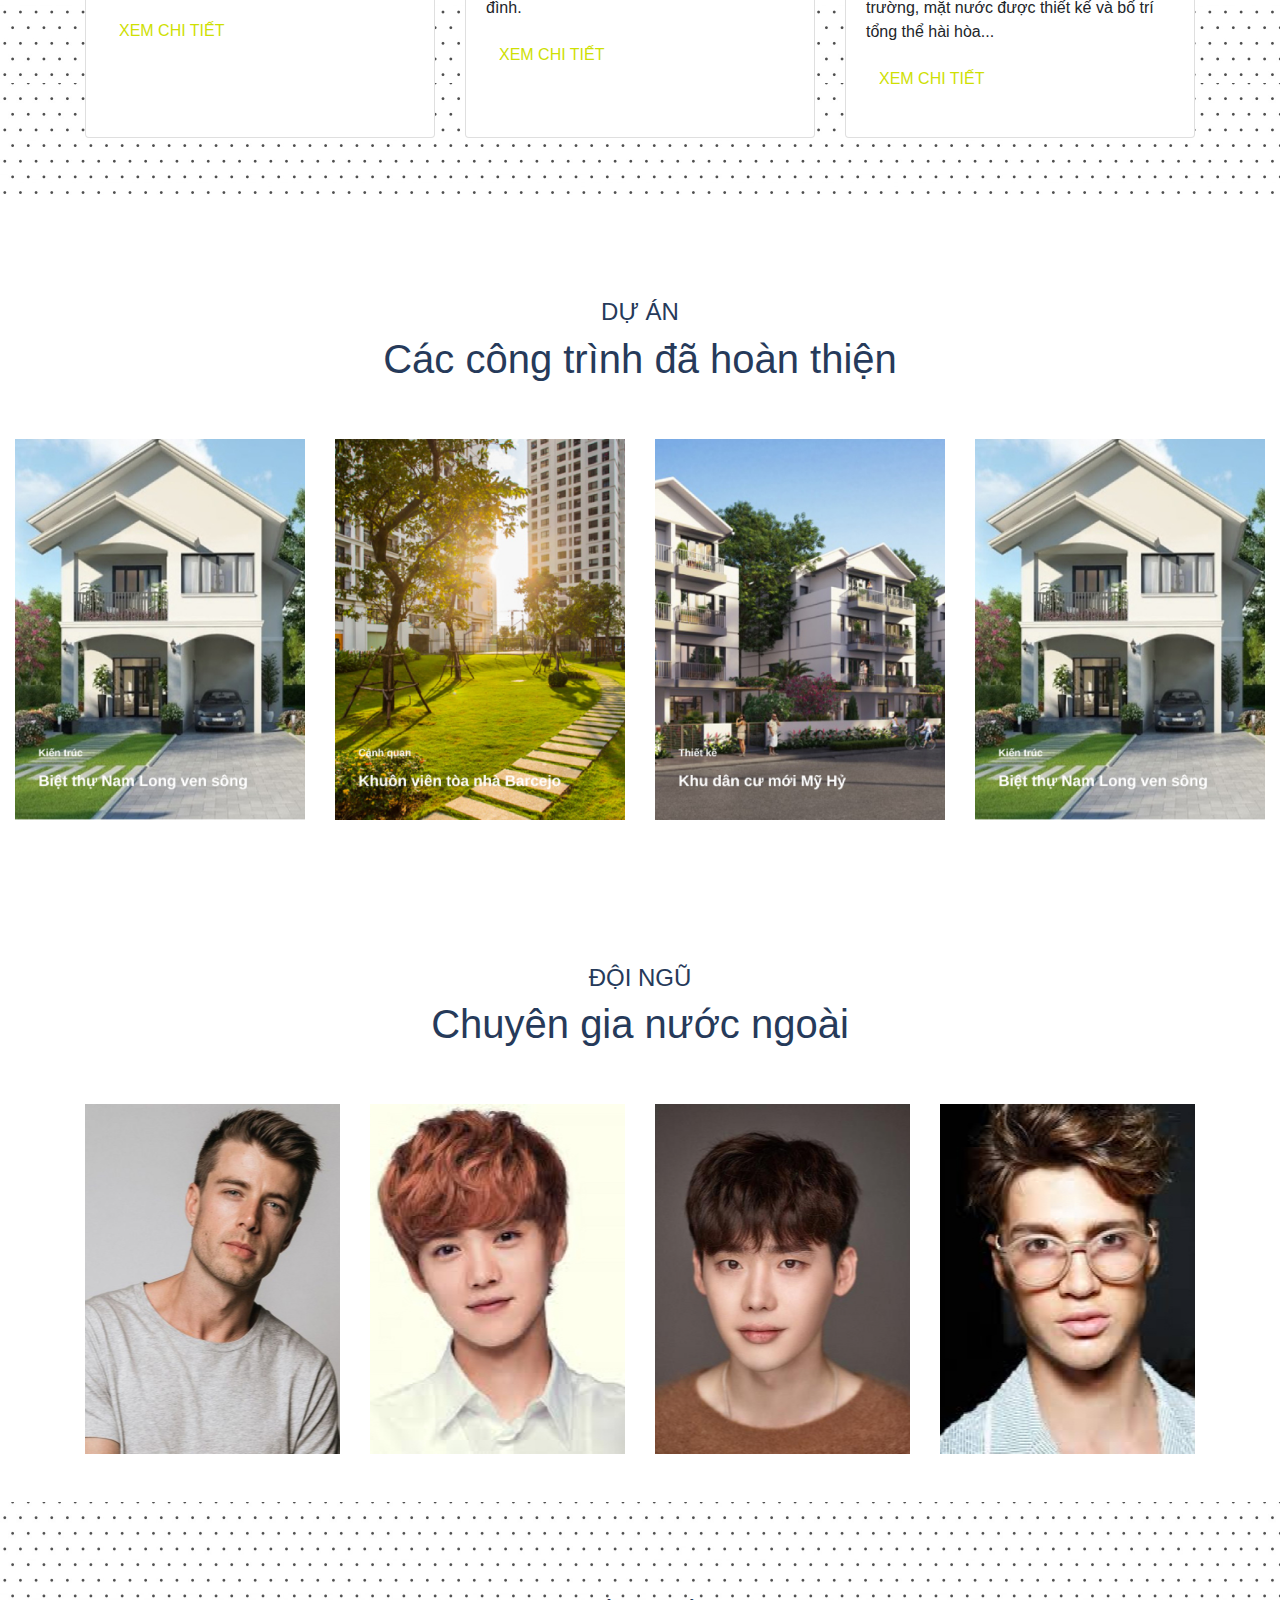
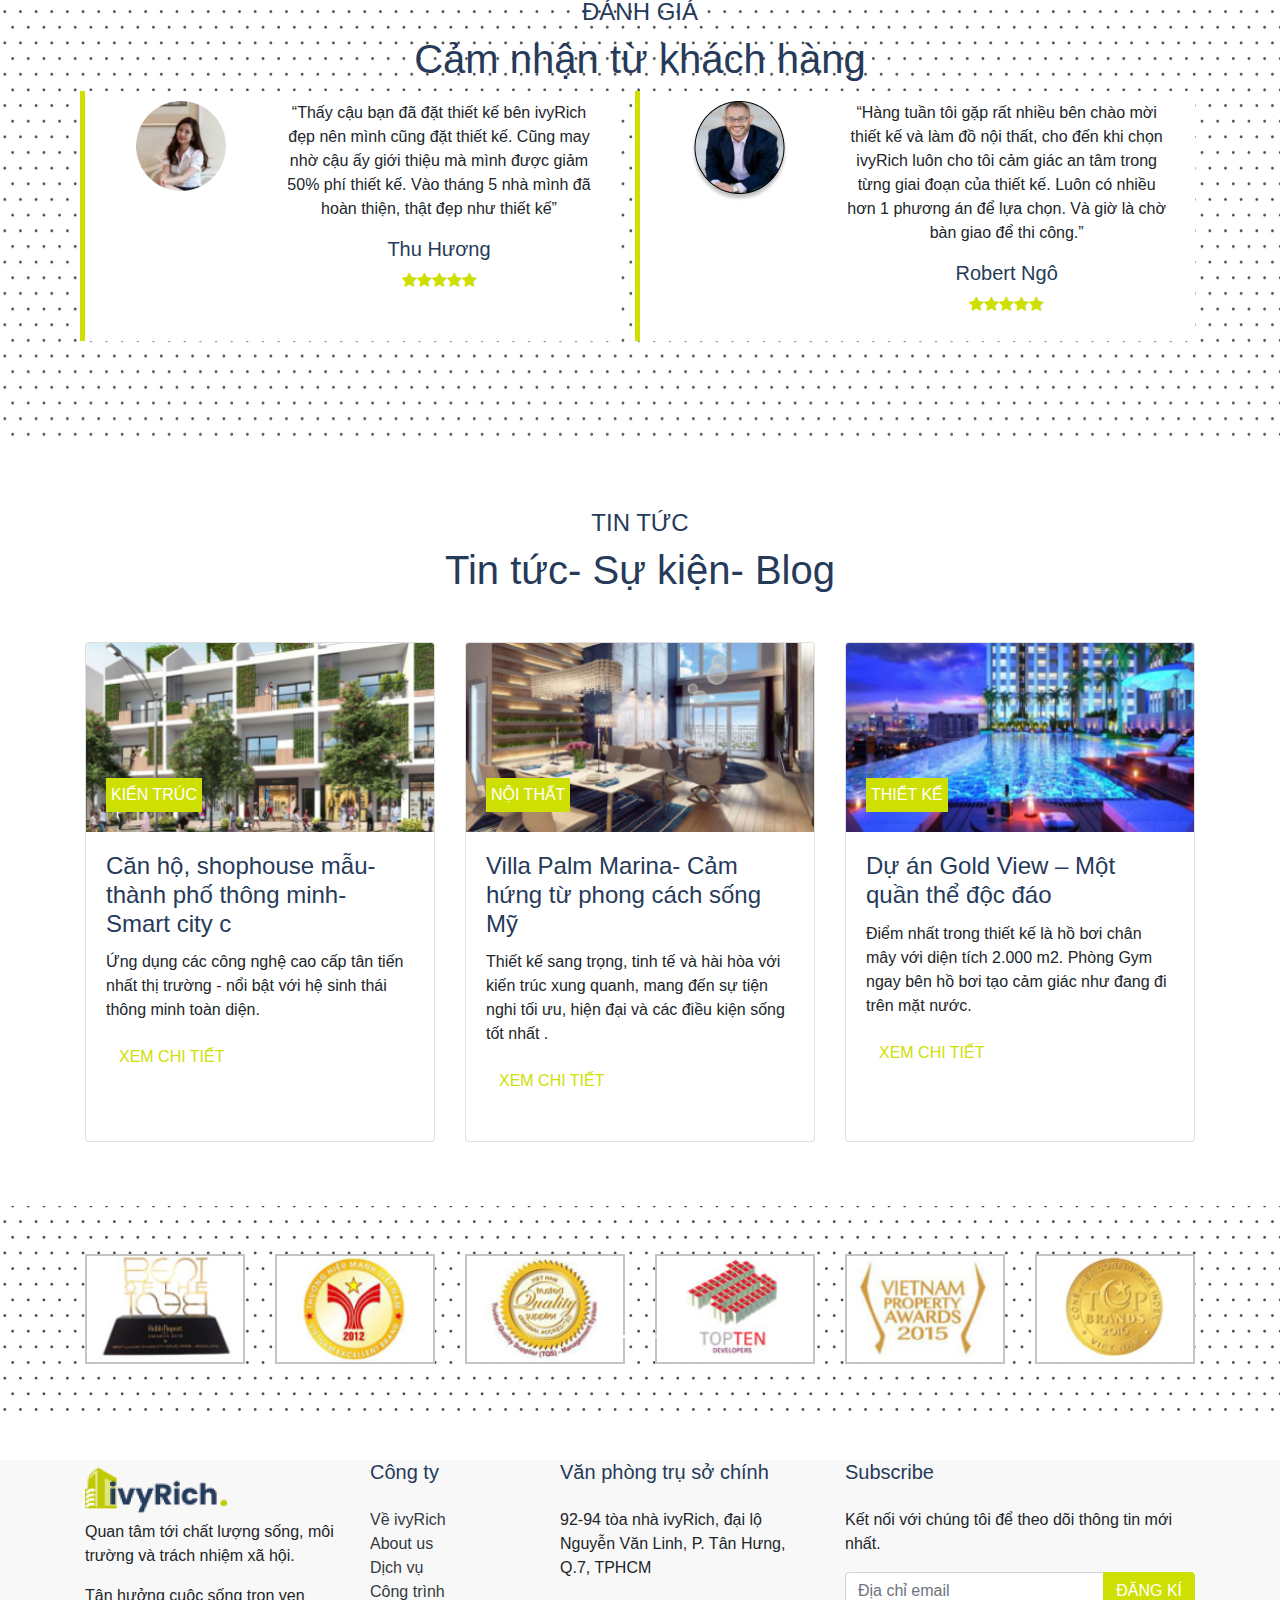
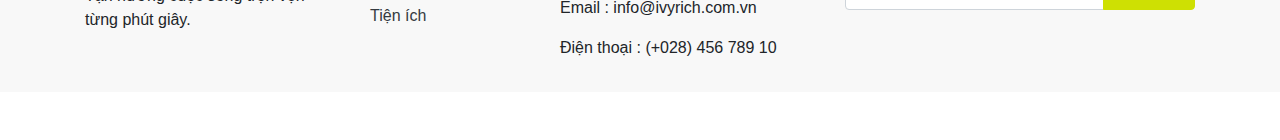
<file: nhap.html>
<!doctype html>
<html>
<head>
<meta charset="utf-8">
<meta http-equiv="X-UA-Compatible" content="IE=edge">
<meta name="viewport" content="width=device-width, initial-scale=1.0">
<title>Untitled Document</title>
<link href="css/bootstrap-4.4.1.css" rel="stylesheet" type="text/css">
<link rel="stylesheet" href="https://cdnjs.cloudflare.com/ajax/libs/font-awesome/4.7.0/css/font-awesome.min.css" type="text/css">
<link rel="stylesheet" href="css/main-style.css">
</head>
<body style="padding-top: 70px">
<nav class="navbar navbar-expand-lg ft-color navbar-light fixed-top " >
  <div class="container"> <a class="navbar-brand" href="#"><img src="images/logo.png"></a>
    <button class="navbar-toggler" type="button" data-toggle="collapse" data-target="#navbar6"> </button>
    <div class="collapse navbar-collapse" id="navbar6"> <a class="navbar-brand text-primary d-none d-md-block" href="#"> </a>
      <ul class="navbar-nav mx-auto">
        <li class="nav-item"> <a class="nav-link" href="#">TRANG CHỦ</a> </li>
        <li class="nav-item"> <a class="nav-link" href="#">GIỚI THIỆU</a> </li>
        <li class="nav-item"> <a class="nav-link" href="#">DỊCH VỤ</a> </li>
        <li class="nav-item dropdown"> <a class="nav-link dropdown-toggle" href="#" id="" data-toggle="dropdown">DỰ ÁN</a>
          <div class="dropdown-menu"> <a class="dropdown-item" href="#">Dự án đã thực hiện</a> <a class="dropdown-item" href="#">Chi tiết dự án</a> </div>
        </li>
        <li class="nav-item dropdown"> <a class="nav-link dropdown-toggle" href="#" id="" data-toggle="dropdown">ĐỘI NGŨ</a>
          <div class="dropdown-menu"> <a class="dropdown-item" href="#">Chuyên gia</a> <a class="dropdown-item" href="#">Đánh giá từ khách hàng</a> </div>
        </li>
        <li class="nav-item dropdown"> <a class="nav-link dropdown-toggle" href="#" id="" data-toggle="dropdown">TIN TỨC</a>
          <div class="dropdown-menu"> <a class="dropdown-item" href="#">Thông tin dự án</a> <a class="dropdown-item" href="#">Blog</a> </div>
        </li>
        <li class="nav-item"> <a class="nav-link" href="#">LIÊN HỆ</a> </li>
      </ul>
      <ul class="navbar-nav">
        <li class="nav-item"> <a class="nav-link " href="#"> <i class="fa fa-phone" style="color:#CEE003;" aria-hidden="true"></i> </a> </li>
        <li class="nav-item"> <a class="nav-link" href="#"> (+028) 456 789 10 </a> </li>
      </ul>
    </div>
  </div>
</nav>
<main>
<section >
  <div id="banner" class="carousel slide" data-ride="carousel" style="background-color: grey">
    <ol class="carousel-indicators">
      <li data-target="#banner" data-slide-to="0" class="active"></li>
      <li data-target="#banner" data-slide-to="1"></li>
      <li data-target="#banner" data-slide-to="2"></li>
    </ol>
    <div class="carousel-inner" role="listbox">
      <div class="carousel-item active"> <img class=" img-fluid" src="images/banner (1).png" alt="First slide">
        <div class="carousel-caption p-4">
          <p>SỐNG ĐÚNG CHUẨN</p>
          <h1 class="text-color">Nơi tận hưởng hạnh phúc ngập tràn</h1>
          <p>IVYRICH : HIỆU QUẢ - CHÍNH TRỰC - CHUYÊN NGHIỆP</p>
          <a href="#" class="btn btn-primary">XEM CHI TIẾT</a> </div>
      </div>
      <div class="carousel-item"> <img class=" img-fluid" src="images/banner (2).png" alt="Second slide">
        <div class="carousel-caption p-4">
          <p>SỐNG ĐÚNG CHUẨN</p>
          <h1 class="text-color">Nơi tận hưởng hạnh phúc ngập tràn</h1>
          <p>IVYRICH : HIỆU QUẢ - CHÍNH TRỰC - CHUYÊN NGHIỆP</p>
          <a href="#" class="btn btn-primary">XEM CHI TIẾT</a> </div>
      </div>
      <div class="carousel-item"> <img class=" img-fluid" src="images/banner (3).png" alt="Third slide">
        <div class="carousel-caption p-4">
          <p>SỐNG ĐÚNG CHUẨN</p>
          <h1 class="text-color">Nơi tận hưởng hạnh phúc ngập tràn</h1>
          <p>IVYRICH : HIỆU QUẢ - CHÍNH TRỰC - CHUYÊN NGHIỆP</p>
          <a href="#" class="btn btn-primary">XEM CHI TIẾT</a> </div>
      </div>
    </div>
    <a class="carousel-control-prev" href="#banner" role="button" data-slide="prev"> <span class="sr-only">Previous</span> </a> <a class="carousel-control-next" href="#banner" role="button" data-slide="next"> <span class="sr-only">Next</span> </a> </div>
</section>
<section class="py-5">
  <div class="container">
    <div class="row">
      <div class="col-md-6 py-3">
        <h1>Sứ mạng của chúng tôi : kiến tạo cộng đồng, vun đắp niềm vui</h1>
        <p> Khu căn hộ, văn phòng làm việc: sang trọng được thiết kế và bố trí hài hòa trong quần thể chung nhằm phát huy tối đa tiện ích cũng như công năng của hệ thống trang thiết bị tối tân, hệ thống dịch vụ hoàn hảo và mang tới cho bạn một môi trường lý tưởng. </p>
        <p>Trung tâm thương mại: là nơi hội tụ của hàng trăm thương hiệu nổi tiếng trong nước và quốc tế. Việc phân bổ khách thuê và quy hoạch mặt bằng hợp lý cùng với giao thông giữa các tầng tối đa hóa sự thuận tiện cho khách hàng. </p>
        <p>Hệ thống rạp chiếu phim, Thế giới Games kỳ thú là những tiện ích vui chơi giải trí dành cho tất cả mọi người, cho các gia đình, đem đến những phút giây thư giãn tuyệt vời. </p>
        <button type="button" class="btn btn-primary">XEM CHI TIẾT  </button>
      </div>
      <div class="col-md-6 py-3"><img src="images/su mang.png" class="img-fluid"></div>
    </div>
  </div>
</section>
<section class="py-5 bg-img">
  <div class="container">
    <div class="td col-md-12 text-center py-4">
      <h4>DỊCH VỤ</h4>
      <h1>Chuyên nghiệp, nhân văn</h1>
    </div>
    <div class="row">
      <div class="col-md-4 py-3">
        <div class="card" style="height:500px"> <img class="card-img-top img-fluid" src="images/dich vu (2).png" alt="Card image" >
          <div class="caption"><img src="images/Group.png" alt="" class="mx-auto d-block img-fluid"></div>
          <div class="card-body">
            <h4 class="card-title">Công trình kiến trúc </h4>
            <p class="card-text">Các tiêu chí kiến trúc sinh thái, bảo vệ môi trường mà IvyRich hướng tới đem lại lợi ích cho cuộc sống cộng đồng.</p>
            <a href="#" class="btn btn-link">XEM CHI TIẾT</a> </div>
        </div>
      </div>
      <div class="col-md-4 py-3">
        <div class="card" style="height:500px"> <img class="card-img-top" src="images/dich vu (1).png" alt="Card image" style="width:100%">
          <div class="caption"><img src="images/001-livingroom 2.png" alt="" class="mx-auto d-block img-fluid"></div>
          <div class="card-body">
            <h4 class="card-title">Thiết kế nội thất </h4>
            <p class="card-text">Thiết kế sang trọng, tinh tế và hài hòa , mang đến sự tiện nghi tối ưu, hiện đại và các điều kiện sống tốt nhất cho mỗi gia đình.</p>
            <a href="#" class="btn btn-link">XEM CHI TIẾT</a> </div>
        </div>
      </div>
      <div class="col-md-4 py-3">
        <div class="card" style="height:500px"> <img class="card-img-top" src="images/dich vu (3).png" alt="Card image" style="width:100%">
          <div class="caption"><img src="images/005-living-room 1.png" alt="" class="mx-auto d-block img-fluid"></div>
          <div class="card-body">
            <h4 class="card-title">Tiện ích sân vườn </h4>
            <p class="card-text">Được xây dựng trên nền tảng “Nơi cuộc sống hòa quyện cùng thiên nhiên” với khuôn viên cây xanh, công viên, quảng trường, mặt nước được thiết kế và bố trí tổng thể hài hòa...</p>
            <a href="#" class="btn btn-link">XEM CHI TIẾT</a> </div>
        </div>
      </div>
    </div>
  </div>
</section>
<section class="py-5">
  <div class="container-fluid">
    <div class="td col-md-12 text-center py-5">
      <h4>DỰ ÁN</h4>
      <h1>Các công trình đã hoàn thiện</h1>
    </div>
    <div class="row">
      <div class="col-md-3"><img src="images/du an (2).png" alt="" class="img-fluid"></div>
      <div class="col-md-3"><img src="images/du an (1).png" alt="" class="img-fluid"></div>
      <div class="col-md-3"><img src="images/du an (3).png" alt="" class="img-fluid"></div>
      <div class="col-md-3"><img src="images/du an (2).png" alt="" class="img-fluid"></div>
    </div>
  </div>
</section>
<section class="py-5">
  <div class="container">
    <div class="td col-md-12 text-center py-5">
      <h4>ĐỘI NGŨ</h4>
      <h1>Chuyên gia nước ngoài</h1>
    </div>
    <div class="row">
      <div class="col-lg-3 col-md-1"><img src="images/ky su (4).png" alt="" class="img-fluid"></div>
      <div class="col-lg-3 col-md-6"><img src="images/ky su (1).png" alt="" class="img-fluid"></div>
      <div class="col-lg-3 col-md-6"><img src="images/ky su (2).png" alt="" class="img-fluid"></div>
      <div class="col-lg-3 col-md-6"><img src="images/ky su (3).png" alt="" class="img-fluid"></div>
    </div>
  </div>
</section>
<section class="py-5 bg-img" >
<div class="container">
<div class="td col-md-12 text-center py-5">
  <h4>ĐÁNH GIÁ</h4>
  <h1>Cảm nhận từ khách hàng</h1>
  <div class="row">
    <div class="col-lg-6 col-md-12 ">
      <div class="row mr-1 bg-white thanh-v" style="height:250px;">
        <div class="col-4"><img src="images/Ellipse 2 (1).png" alt="" class="img-fluid mx-auto d-block"></div>
        <div class="col-8">
          <p>“Thấy cậu bạn đã đặt thiết kế bên ivyRich đẹp nên mình cũng đặt thiết kế. Cũng may nhờ cậu ấy giới thiệu mà mình được giảm 50% phí thiết kế. Vào tháng 5 nhà mình đã hoàn thiện, thật đẹp như thiết kế” </p>
          <div class="h5">Thu Hương</div>
          <i class="fa fa-star" style="color:#CEE003;" aria-hidden="true"></i><i class="fa fa-star" style="color:#CEE003;" aria-hidden="true"></i><i class="fa fa-star" style="color:#CEE003;" aria-hidden="true"></i><i class="fa fa-star" style="color:#CEE003;" aria-hidden="true"></i><i class="fa fa-star" style="color:#CEE003;" aria-hidden="true"></i></div>
      </div>
      <div class=""></div>
    </div>
    <div class="col-lg-6 col-md-12" >
      <div class="row bg-white thanh-v" style="height:250px">
        <div class="col-4"><img src="images/Ellipse 2.png" alt="" class="img-fluid mx-auto d-block"></div>
        <div class="col-8">
          <p>“Hàng tuần tôi gặp rất nhiều bên chào mời thiết kế và làm đồ nội thất, cho đến khi chọn ivyRich luôn cho tôi cảm giác an tâm trong từng giai đoạn của thiết kế. Luôn có nhiều hơn 1 phương án để lựa chọn. Và giờ là chờ bàn giao để thi công.” </p>
          <div class="h5">Robert Ngô</div>
          <i class="fa fa-star" style="color:#CEE003;" aria-hidden="true"></i><i class="fa fa-star" style="color:#CEE003;" aria-hidden="true"></i><i class="fa fa-star" style="color:#CEE003;" aria-hidden="true"></i><i class="fa fa-star" style="color:#CEE003;" aria-hidden="true"></i><i class="fa fa-star" style="color:#CEE003;" aria-hidden="true"></i></div>
      </div>
    </div>
  </div>
</div>
	</div>
</section >
<section class="py-5">
	<div class="container">
    <div class="td col-md-12 text-center py-4">
      <h4>TIN TỨC</h4>
      <h1>Tin tức- Sự kiện- Blog</h1>
    </div>
    <div class="row">
      <div class="col-md-4 py-3">
        <div class="card" style="height:500px"> <img class="card-img-top img-fluid" src="images/tin tuc (1).png" alt="Card image" >
          <div class="caption-2">KIẾN TRÚC</div>
          <div class="card-body">
            <h4 class="card-title">Căn hộ, shophouse mẫu- thành phố thông minh- Smart city
c </h4>
            <p class="card-text">Ứng dụng các công nghệ cao cấp tân tiến nhất thị trường - nổi bật với hệ sinh thái thông minh toàn diện.</p>
            <a href="#" class="btn btn-link">XEM CHI TIẾT</a> </div>
        </div>
      </div>
      <div class="col-md-4 py-3">
        <div class="card" style="height:500px"> <img class="card-img-top img-fluid" src="images/tin tuc (2).png" alt="Card image" style="width:100%">
          <div class="caption-2">NỘI THẤT</div>
          <div class="card-body">
            <h4 class="card-title">Villa Palm Marina- Cảm hứng từ phong cách sống Mỹ </h4>
            <p class="card-text">Thiết kế sang trọng, tinh tế và hài hòa với kiến trúc xung quanh, mang đến sự tiện nghi tối ưu, hiện đại và các điều kiện sống tốt nhất .</p>
            <a href="#" class="btn btn-link">XEM CHI TIẾT</a> </div>
        </div>
      </div>
      <div class="col-md-4 py-3">
        <div class="card" style="height:500px"> <img class="card-img-top img-fluid" src="images/tin tuc (3).png" alt="Card image" style="width:100%">
          <div class="caption-2">THIẾT KẾ</div>
          <div class="card-body">
            <h4 class="card-title">Dự án Gold View – Một quần thể độc đáo </h4>
            <p class="card-text">Điểm nhất trong thiết kế là hồ bơi chân mây với diện tích 2.000 m2. Phòng Gym ngay bên hồ bơi tạo cảm giác như đang đi trên mặt nước.</p>
            <a href="#" class="btn btn-link">XEM CHI TIẾT</a> </div>
        </div>
      </div>
    </div>
  </div>
	</section>
	<section class="py-5 bg-img">
	<div id="logo" class="carousel slide" data-ride="carousel">
  <ul class="carousel-indicators">
    <li data-target="#logo" data-slide-to="0" class="active"></li>
    <li data-target="#logo" data-slide-to="1"></li>
  </ul>
  <div class="carousel-inner">
    <div class="carousel-item active">
      <div class="container">
		<div class="row">
		  <div class="col-lg-2 col-md-6">
			  <img src="images/Rectangle 30-6.png" alt="" class="img-fluid">
			</div>
			<div class="col-lg-2 col-md-6">
			  <img src="images/Rectangle 30-3.png" alt="" class="img-fluid">
			</div>
			<div class="col-lg-2 col-md-6">
			  <img src="images/Rectangle 30-4.png" alt="" class="img-fluid">
			</div>
			<div class="col-lg-2 col-md-6">
			  <img src="images/Rectangle 30-5.png" alt="" class="img-fluid">
			</div>
			<div class="col-lg-2 col-md-6">
			  <img src="images/Rectangle 30-10.png" alt="" class="img-fluid">
			</div>
			<div class="col-lg-2 col-md-6">
			  <img src="images/Rectangle 30-11.png" alt="" class="img-fluid">
			</div>
			
		  </div>
		</div>
    </div>
    <div class="carousel-item">
      <div class="container">
		<div class="row">
		  <div class="col-lg-2 col-md-6">
			  <img src="images/Rectangle 30-6.png" alt="" class="img-fluid">
			</div>
			<div class="col-lg-2 col-md-6">
			  <img src="images/Rectangle 30-3.png" alt="" class="img-fluid">
			</div>
			<div class="col-lg-2 col-md-6">
			  <img src="images/Rectangle 30-4.png" alt="" class="img-fluid">
			</div>
			<div class="col-lg-2 col-md-6">
			  <img src="images/Rectangle 30-5.png" alt="" class="img-fluid">
			</div>
			<div class="col-lg-2 col-md-6">
			  <img src="images/Rectangle 30-10.png" alt="" class="img-fluid">
			</div>
			<div class="col-lg-2 col-md-6">
			  <img src="images/Rectangle 30-11.png" alt="" class="img-fluid">
			</div>
			
		  </div>
		</div>
    </div>
   
  </div>
  
  <!-- Left and right controls -->
  <a class="carousel-control-prev" href="#logo" data-slide="prev">
    <span class="carousel-control-prev-icon"></span>
  </a>
  <a class="carousel-control-next" href="#logo" data-slide="next">
    <span class="carousel-control-next-icon"></span>
  </a>
</div>
	</section>

</main>
<footer class="pt-5 py-5">
  <div class="ft-color">
    <div class="container">
      <div class="row">
        <div class="col-lg-3 col-md-6"> <a class="navbar-brand" href="#"><img src="images/logo.png"></a>
          <p>  Quan tâm tới chất lượng sống, môi trường và trách nhiệm xã hội.</p>
          <p> Tận hưởng cuộc sống trọn vẹn từng phút giây.</p>
        </div>
        <div class="col-lg-2 col-md-6">
          <h5 class="mb-4">Công ty</h5>
          <ul class="list-unstyled">
            <a href="#" class="text-dark">Về ivyRich</a> <br>
            <a href="#" class="text-dark">About us</a> <br>
            <a href="#" class="text-dark">Dịch vụ</a> <br>
            <a href="#" class="text-dark">Công trình</a> <br>
            <a href="#" class="text-dark">Tiện ích</a>
          </ul>
        </div>
        <div class="col-lg-3 col-md-6">
          <h5 class="mb-4">Văn phòng trụ sở chính</h5>
          <p>92-94 tòa nhà ivyRich, đại lộ Nguyễn Văn Linh, P. Tân Hưng, Q.7, TPHCM</p>
          <p>Email : info@ivyrich.com.vn</p>
          <p>Điện thoại : (+028) 456 789 10</p>
        </div>
        <div class="col-lg-4 col-md-6">
          <h5 class="mb-4">Subscribe</h5>
          <p>Kết nối với chúng tôi để theo dõi thông tin mới nhất.</p>
          <form>
            <div class="input-group">
              <input type="text" class="form-control" id="mail" placeholder="Địa chỉ email" name="email">
              <div class="input-group-append">
                <button type="submit" class="btn btn-primary">ĐĂNG KÍ</button>
              </div>
            </div>
          </form>
        </div>
      </div>
      <div class="row">
        <div class="col-12 mt-3"> </div>
      </div>
    </div>
  </div>
</footer>
<script src="js/jquery-3.4.1.min.js"></script>
<script src="js/popper.min.js"></script>
<script src="js/bootstrap-4.4.1.js"></script>
</body>
</html>
</file>
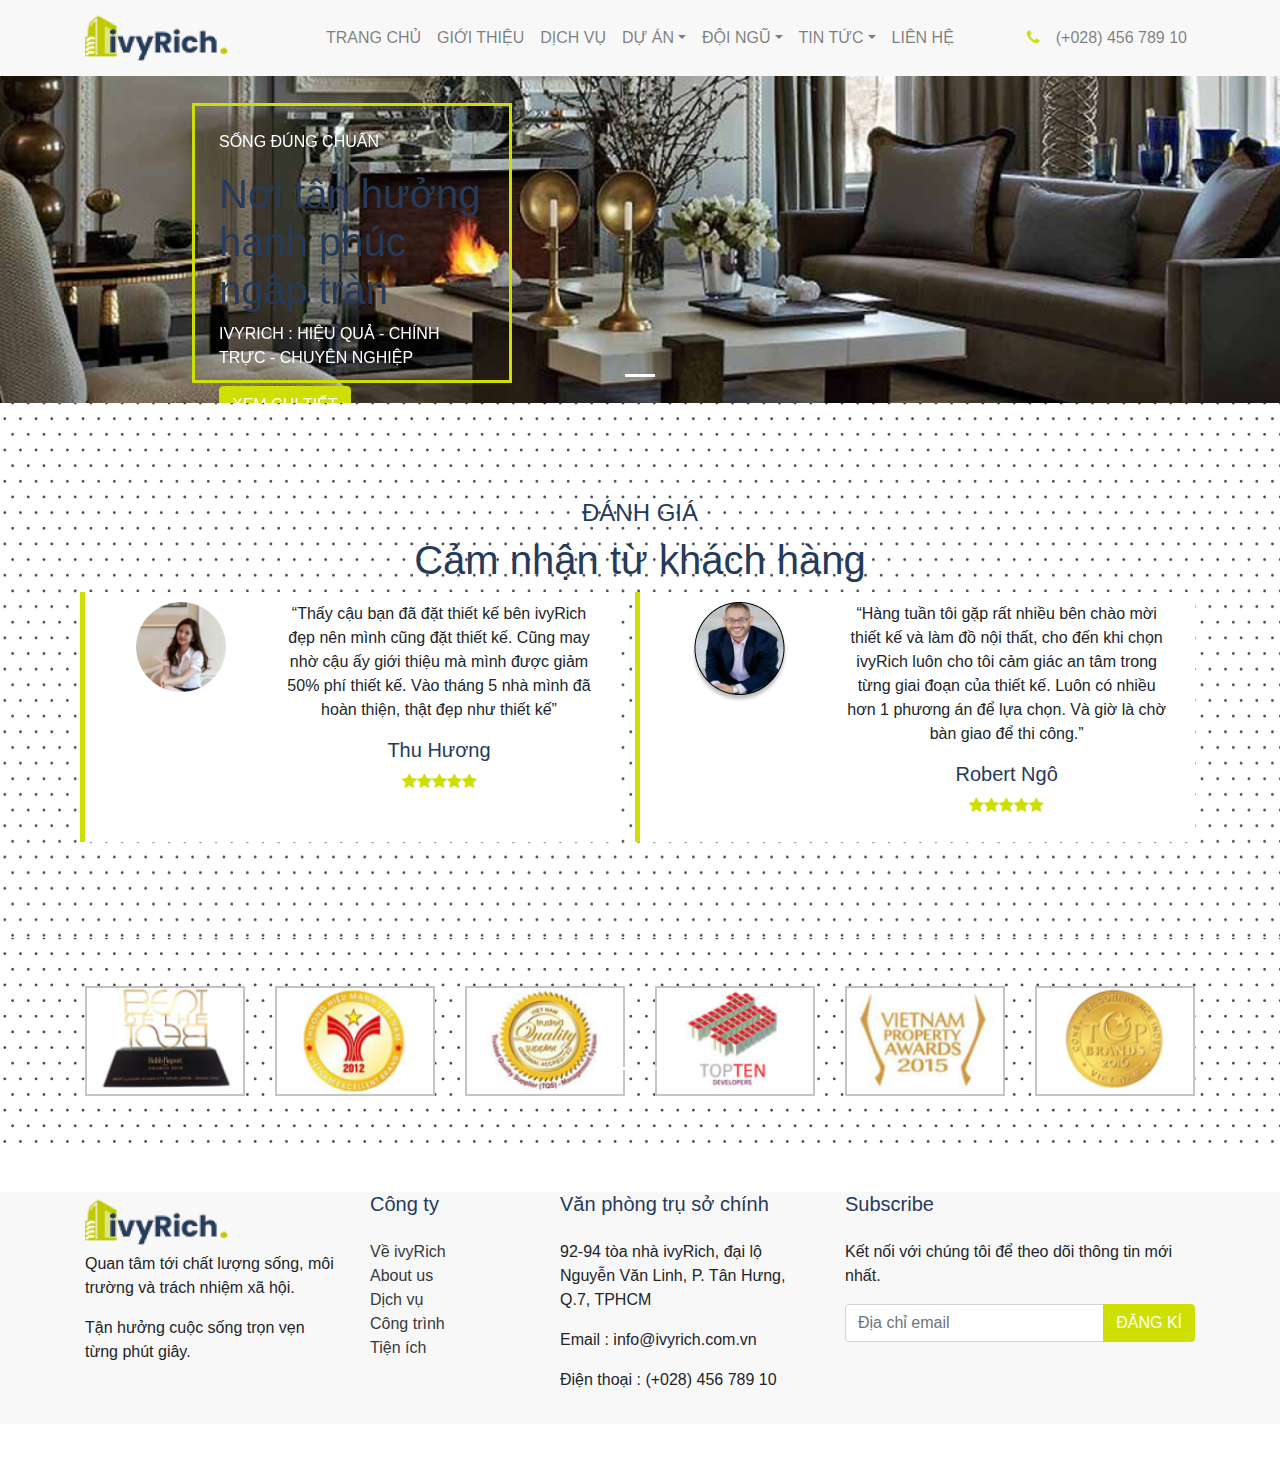
<file: đáng giá từ khách hàng.html>
<!doctype html>
<html><!-- InstanceBegin template="/Templates/TemplateFW.dwt" codeOutsideHTMLIsLocked="false" -->
<head>
<meta charset="utf-8">
<meta http-equiv="X-UA-Compatible" content="IE=edge">
<meta name="viewport" content="width=device-width, initial-scale=1.0">
<!-- InstanceBeginEditable name="doctitle" -->
<title>Untitled Document</title>
<!-- InstanceEndEditable -->
<link href="css/bootstrap-4.4.1.css" rel="stylesheet" type="text/css">
<link rel="stylesheet" href="https://cdnjs.cloudflare.com/ajax/libs/font-awesome/4.7.0/css/font-awesome.min.css" type="text/css">
<link rel="stylesheet" href="css/main-style.css">
<!-- InstanceBeginEditable name="head" -->
<!-- InstanceEndEditable -->
</head>
<body style="padding-top: 70px">
<nav class="navbar navbar-expand-lg ft-color navbar-light fixed-top " >
  <div class="container"> <a class="navbar-brand" href="index.html"><img src="images/logo.png"></a>
    <button class="navbar-toggler" type="button" data-toggle="collapse" data-target="#navbar6"> </button>
    <div class="collapse navbar-collapse" id="navbar6"> <a class="navbar-brand text-primary d-none d-md-block" href="#"> </a>
      <ul class="navbar-nav mx-auto">
        <li class="nav-item"> <a class="nav-link" href="index.html">TRANG CHỦ</a> </li>
        <li class="nav-item"> <a class="nav-link" href="GIỚI%20THIỆU.html">GIỚI THIỆU</a> </li>
        <li class="nav-item"> <a class="nav-link" href="DỊCH%20VỤ.html">DỊCH VỤ</a> </li>
        <li class="nav-item dropdown"> <a class="nav-link dropdown-toggle" href="#" id="" data-toggle="dropdown">DỰ ÁN</a>
          <div class="dropdown-menu"> <a class="dropdown-item" href="Dự%20án%20đã%20thực%20hiện.html">Dự án đã thực hiện</a> <a class="dropdown-item" href="Chi%20tiết%20dự%20án.html">Chi tiết dự án</a> </div>
        </li>
        <li class="nav-item dropdown"> <a class="nav-link dropdown-toggle" href="#" id="" data-toggle="dropdown">ĐỘI NGŨ</a>
          <div class="dropdown-menu"> <a class="dropdown-item" href="chuyên%20gia.html">Chuyên gia</a> <a class="dropdown-item" href="đáng%20giá%20từ%20khách%20hàng.html">Đánh giá từ khách hàng</a> </div>
        </li>
        <li class="nav-item dropdown"> <a class="nav-link dropdown-toggle" href="#" id="" data-toggle="dropdown">TIN TỨC</a>
          <div class="dropdown-menu"> <a class="dropdown-item" href="#">Thông tin dự án</a> <a class="dropdown-item" href="#">Blog</a> </div>
        </li>
        <li class="nav-item"> <a class="nav-link" href="#">LIÊN HỆ</a> </li>
      </ul>
      <ul class="navbar-nav">
        <li class="nav-item"> <a class="nav-link " href="#"> <i class="fa fa-phone" style="color:#CEE003;" aria-hidden="true"></i> </a> </li>
        <li class="nav-item"> <a class="nav-link" href="#"> (+028) 456 789 10 </a> </li>
      </ul>
    </div>
  </div>
</nav>
<!-- InstanceBeginEditable name="main-content" -->
<main>
  <section >
    <div id="banner" class="carousel slide" data-ride="carousel" style="background-color: grey">
      <ol class="carousel-indicators">
        <li data-target="#banner" data-slide-to="0" class="active"></li>
        
      </ol>
      <div class="carousel-inner" role="listbox">
        <div class="carousel-item active"> <img class=" img-fluid" src="images/banner (6).png" alt="First slide">
          <div class="carousel-caption p-4">
            <p>SỐNG ĐÚNG CHUẨN</p>
            <h1 class="text-color">Nơi tận hưởng hạnh phúc ngập tràn</h1>
            <p>IVYRICH : HIỆU QUẢ - CHÍNH TRỰC - CHUYÊN NGHIỆP</p>
            <a href="#" class="btn btn-primary">XEM CHI TIẾT</a></div>
        </div>
		  </div>
		</div>
        
     
  </section>
  
  <section class="py-5 bg-img" >
    <div class="container">
      <div class="td col-md-12 text-center py-5">
        <h4>ĐÁNH GIÁ</h4>
        <h1>Cảm nhận từ khách hàng</h1>
        <div class="row">
          <div class="col-lg-6 col-md-12 ">
            <div class="row mr-1 bg-white thanh-v" style="height:250px;">
              <div class="col-4"><img src="images/Ellipse 2 (1).png" alt="" class="img-fluid mx-auto d-block"></div>
              <div class="col-8">
                <p>“Thấy cậu bạn đã đặt thiết kế bên ivyRich đẹp nên mình cũng đặt thiết kế. Cũng may nhờ cậu ấy giới thiệu mà mình được giảm 50% phí thiết kế. Vào tháng 5 nhà mình đã hoàn thiện, thật đẹp như thiết kế” </p>
                <div class="h5">Thu Hương</div>
                <i class="fa fa-star" style="color:#CEE003;" aria-hidden="true"></i><i class="fa fa-star" style="color:#CEE003;" aria-hidden="true"></i><i class="fa fa-star" style="color:#CEE003;" aria-hidden="true"></i><i class="fa fa-star" style="color:#CEE003;" aria-hidden="true"></i><i class="fa fa-star" style="color:#CEE003;" aria-hidden="true"></i></div>
            </div>
            <div class=""></div>
          </div>
          <div class="col-lg-6 col-md-12" >
            <div class="row bg-white thanh-v" style="height:250px">
              <div class="col-4"><img src="images/Ellipse 2.png" alt="" class="img-fluid mx-auto d-block"></div>
              <div class="col-8">
                <p>“Hàng tuần tôi gặp rất nhiều bên chào mời thiết kế và làm đồ nội thất, cho đến khi chọn ivyRich luôn cho tôi cảm giác an tâm trong từng giai đoạn của thiết kế. Luôn có nhiều hơn 1 phương án để lựa chọn. Và giờ là chờ bàn giao để thi công.” </p>
                <div class="h5">Robert Ngô</div>
                <i class="fa fa-star" style="color:#CEE003;" aria-hidden="true"></i><i class="fa fa-star" style="color:#CEE003;" aria-hidden="true"></i><i class="fa fa-star" style="color:#CEE003;" aria-hidden="true"></i><i class="fa fa-star" style="color:#CEE003;" aria-hidden="true"></i><i class="fa fa-star" style="color:#CEE003;" aria-hidden="true"></i></div>
            </div>
          </div>
        </div>
      </div>
    </div>
  </section >
 
  <section class="py-5 bg-img">
    <div id="logo" class="carousel slide" data-ride="carousel">
      <ul class="carousel-indicators">
        <li data-target="#logo" data-slide-to="0" class="active"></li>
        <li data-target="#logo" data-slide-to="1"></li>
      </ul>
      <div class="carousel-inner">
        <div class="carousel-item active">
          <div class="container">
            <div class="row">
              <div class="col-lg-2 col-md-6"> <img src="images/Rectangle 30-6.png" alt="" class="img-fluid"></div>
              <div class="col-lg-2 col-md-6"> <img src="images/Rectangle 30-3.png" alt="" class="img-fluid"></div>
              <div class="col-lg-2 col-md-6"> <img src="images/Rectangle 30-4.png" alt="" class="img-fluid"></div>
              <div class="col-lg-2 col-md-6"> <img src="images/Rectangle 30-5.png" alt="" class="img-fluid"></div>
              <div class="col-lg-2 col-md-6"> <img src="images/Rectangle 30-10.png" alt="" class="img-fluid"></div>
              <div class="col-lg-2 col-md-6"> <img src="images/Rectangle 30-11.png" alt="" class="img-fluid"></div>
            </div>
          </div>
        </div>
        <div class="carousel-item">
          <div class="container">
            <div class="row">
              <div class="col-lg-2 col-md-6"> <img src="images/Rectangle 30-6.png" alt="" class="img-fluid"></div>
              <div class="col-lg-2 col-md-6"> <img src="images/Rectangle 30-3.png" alt="" class="img-fluid"></div>
              <div class="col-lg-2 col-md-6"> <img src="images/Rectangle 30-4.png" alt="" class="img-fluid"></div>
              <div class="col-lg-2 col-md-6"> <img src="images/Rectangle 30-5.png" alt="" class="img-fluid"></div>
              <div class="col-lg-2 col-md-6"> <img src="images/Rectangle 30-10.png" alt="" class="img-fluid"></div>
              <div class="col-lg-2 col-md-6"> <img src="images/Rectangle 30-11.png" alt="" class="img-fluid"></div>
            </div>
          </div>
        </div>
      </div>
      <a class="carousel-control-prev" href="#logo" data-slide="prev"> </a> <a class="carousel-control-next" href="#logo" data-slide="next"> </a></div>
  </section>
</main>
<!-- InstanceEndEditable -->
<footer class="pt-5 py-5">
  <div class="ft-color">
    <div class="container">
      <div class="row">
        <div class="col-lg-3 col-md-6"> <a class="navbar-brand" href="index.html"><img src="images/logo.png"></a>
          <p> Quan tâm tới chất lượng sống, môi trường và trách nhiệm xã hội.</p>
          <p> Tận hưởng cuộc sống trọn vẹn từng phút giây.</p>
        </div>
        <div class="col-lg-2 col-md-6">
          <h5 class="mb-4">Công ty</h5>
          <ul class="list-unstyled">
            <a href="index.html" class="text-dark">Về ivyRich</a> <br>
            <a href="GIỚI%20THIỆU.html" class="text-dark">About us</a> <br>
            <a href="DỊCH%20VỤ.html" class="text-dark">Dịch vụ</a> <br>
            <a href="#" class="text-dark">Công trình</a> <br>
            <a href="#" class="text-dark">Tiện ích</a>
          </ul>
        </div>
        <div class="col-lg-3 col-md-6">
          <h5 class="mb-4">Văn phòng trụ sở chính</h5>
          <p>92-94 tòa nhà ivyRich, đại lộ Nguyễn Văn Linh, P. Tân Hưng, Q.7, TPHCM</p>
          <p>Email : info@ivyrich.com.vn</p>
          <p>Điện thoại : (+028) 456 789 10</p>
        </div>
        <div class="col-lg-4 col-md-6">
          <h5 class="mb-4">Subscribe</h5>
          <p>Kết nối với chúng tôi để theo dõi thông tin mới nhất.</p>
          <form>
            <div class="input-group">
              <input type="text" class="form-control" id="mail" placeholder="Địa chỉ email" name="email">
              <div class="input-group-append">
                <button type="submit" class="btn btn-primary">ĐĂNG KÍ</button>
              </div>
            </div>
          </form>
        </div>
      </div>
      <div class="row">
        <div class="col-12 mt-3"> </div>
      </div>
    </div>
  </div>
</footer>
<script src="js/jquery-3.4.1.min.js"></script>
<script src="js/popper.min.js"></script>
<script src="js/bootstrap-4.4.1.js"></script>
</body>
<!-- InstanceEnd --></html>
</file>
<file: css/main-style.css>
@charset "utf-8";
/* CSS Document */
.bg-img{
	background: url("../images/Rectangle 11.png")
}
.caption{ width: 50px; height: 50px; background: #CEE003; position: absolute; z-index: 555; left: 20px; top:38%}

.caption-2{ width: auto; height: auto; padding: 5px;color: white; background: #CEE003; position: absolute; z-index: 655; left: 20px; top:27%}
.thanh-v{
/*	border: 1px solid;*/
  padding: 10px;
  box-shadow: -5px 0px  #CEE003;
}
#banner .carousel-caption{
	top:10%; width: 25%; text-align: left; right: 55%; border: solid 3px #CEE003; color: white;
}
#banner .carousel-caption text-color{
	color: white !important
}
.ft-color{
	background-color: #F8F8F8;
}
.banner-1{
	background-image: url("../images/banner (5).png") im
}
</file>
